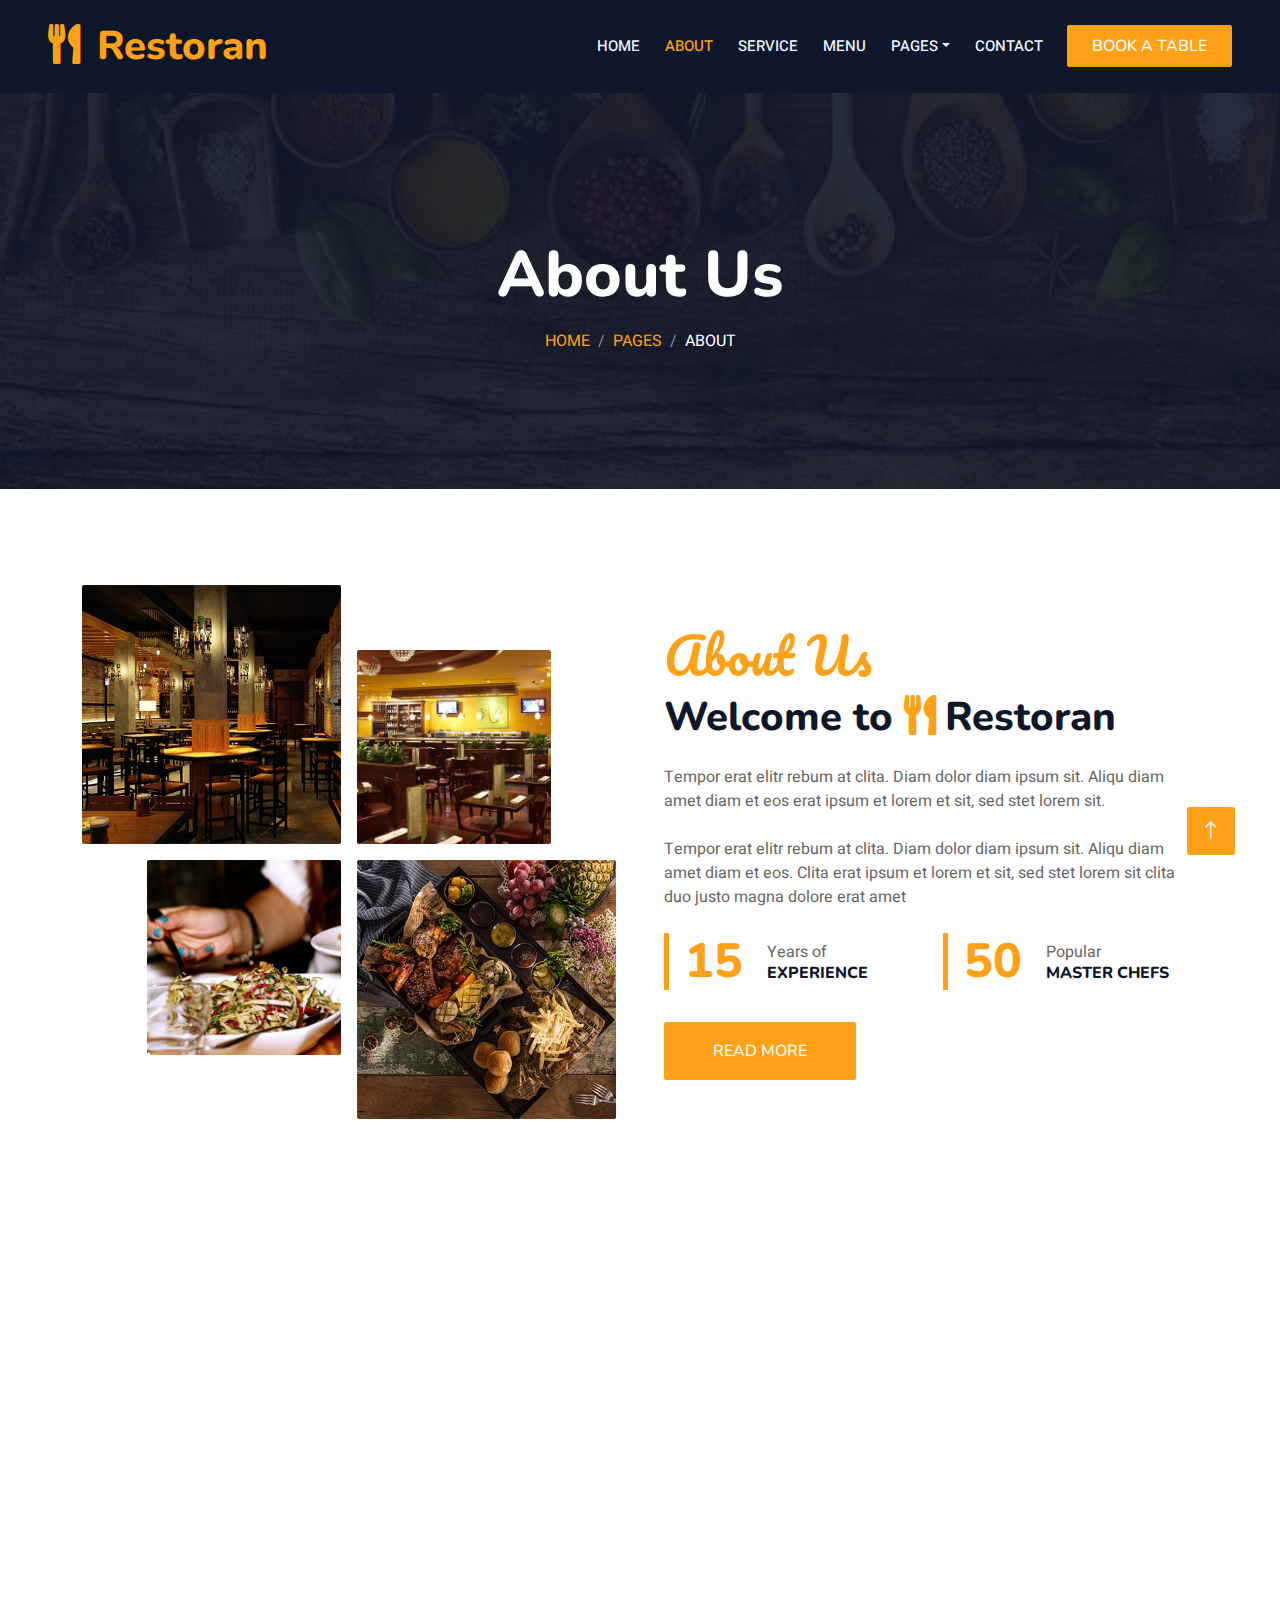
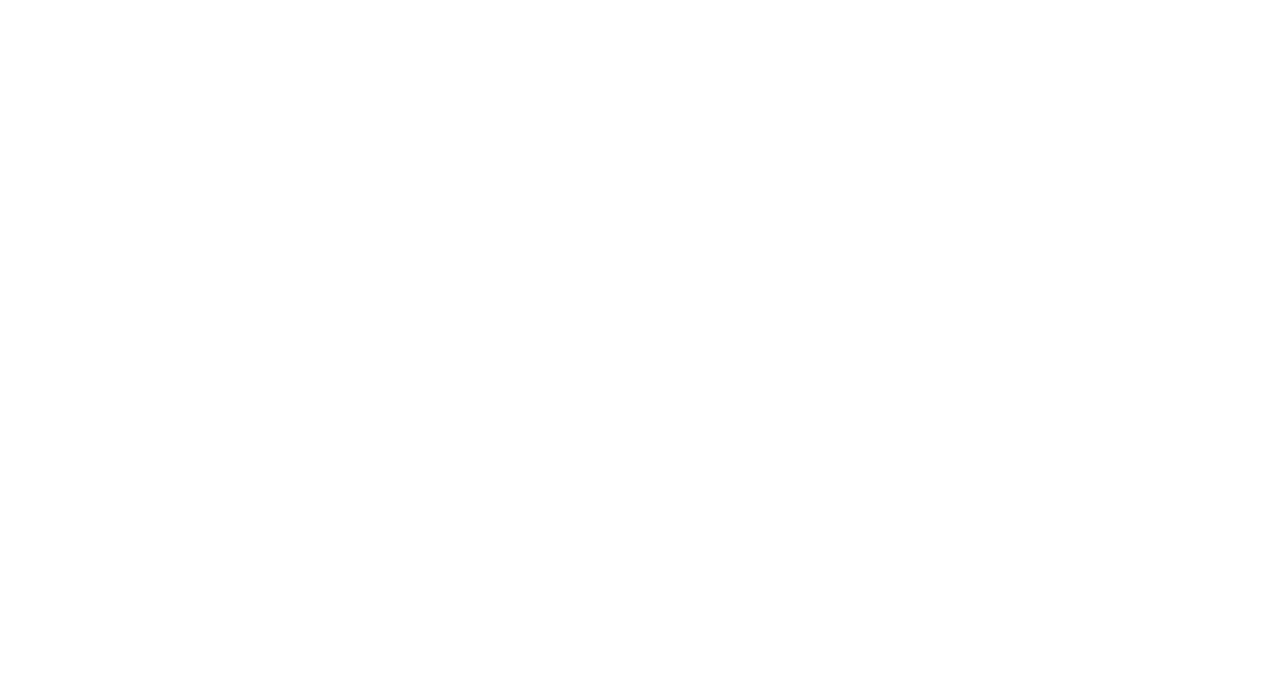
<file: about.html>
<!DOCTYPE html>
<html lang="en">

<head>
    <meta charset="utf-8">
    <title>Restoran - Bootstrap Restaurant Template</title>
    <meta content="width=device-width, initial-scale=1.0" name="viewport">
    <meta content="" name="keywords">
    <meta content="" name="description">

    <!-- Favicon -->
    <link href="img/favicon.ico" rel="icon">

    <!-- Google Web Fonts -->
    <link rel="preconnect" href="https://fonts.googleapis.com">
    <link rel="preconnect" href="https://fonts.gstatic.com" crossorigin>
    <link href="https://fonts.googleapis.com/css2?family=Heebo:wght@400;500;600&family=Nunito:wght@600;700;800&family=Pacifico&display=swap" rel="stylesheet">

    <!-- Icon Font Stylesheet -->
    <link href="https://cdnjs.cloudflare.com/ajax/libs/font-awesome/5.10.0/css/all.min.css" rel="stylesheet">
    <link href="https://cdn.jsdelivr.net/npm/bootstrap-icons@1.4.1/font/bootstrap-icons.css" rel="stylesheet">

    <!-- Libraries Stylesheet -->
    <link href="lib/animate/animate.min.css" rel="stylesheet">
    <link href="lib/owlcarousel/assets/owl.carousel.min.css" rel="stylesheet">
    <link href="lib/tempusdominus/css/tempusdominus-bootstrap-4.min.css" rel="stylesheet" />

    <!-- Customized Bootstrap Stylesheet -->
    <link href="css/bootstrap.min.css" rel="stylesheet">

    <!-- Template Stylesheet -->
    <link href="css/style.css" rel="stylesheet">
</head>

<body>
    <div class="container-xxl bg-white p-0">
        <!-- Spinner Start -->
        <div id="spinner" class="show bg-white position-fixed translate-middle w-100 vh-100 top-50 start-50 d-flex align-items-center justify-content-center">
            <div class="spinner-border text-primary" style="width: 3rem; height: 3rem;" role="status">
                <span class="sr-only">Loading...</span>
            </div>
        </div>
        <!-- Spinner End -->


        <!-- Navbar & Hero Start -->
        <div class="container-xxl position-relative p-0">
            <nav class="navbar navbar-expand-lg navbar-dark bg-dark px-4 px-lg-5 py-3 py-lg-0">
                <a href="" class="navbar-brand p-0">
                    <h1 class="text-primary m-0"><i class="fa fa-utensils me-3"></i>Restoran</h1>
                    <!-- <img src="img/logo.png" alt="Logo"> -->
                </a>
                <button class="navbar-toggler" type="button" data-bs-toggle="collapse" data-bs-target="#navbarCollapse">
                    <span class="fa fa-bars"></span>
                </button>
                <div class="collapse navbar-collapse" id="navbarCollapse">
                    <div class="navbar-nav ms-auto py-0 pe-4">
                        <a href="index.html" class="nav-item nav-link">Home</a>
                        <a href="about.html" class="nav-item nav-link active">About</a>
                        <a href="service.html" class="nav-item nav-link">Service</a>
                        <a href="menu.html" class="nav-item nav-link">Menu</a>
                        <div class="nav-item dropdown">
                            <a href="#" class="nav-link dropdown-toggle" data-bs-toggle="dropdown">Pages</a>
                            <div class="dropdown-menu m-0">
                                <a href="booking.html" class="dropdown-item">Booking</a>
                                <a href="team.html" class="dropdown-item">Our Team</a>
                                <a href="testimonial.html" class="dropdown-item">Testimonial</a>
                            </div>
                        </div>
                        <a href="contact.html" class="nav-item nav-link">Contact</a>
                    </div>
                    <a href="" class="btn btn-primary py-2 px-4">Book A Table</a>
                </div>
            </nav>

            <div class="container-xxl py-5 bg-dark hero-header mb-5">
                <div class="container text-center my-5 pt-5 pb-4">
                    <h1 class="display-3 text-white mb-3 animated slideInDown">About Us</h1>
                    <nav aria-label="breadcrumb">
                        <ol class="breadcrumb justify-content-center text-uppercase">
                            <li class="breadcrumb-item"><a href="#">Home</a></li>
                            <li class="breadcrumb-item"><a href="#">Pages</a></li>
                            <li class="breadcrumb-item text-white active" aria-current="page">About</li>
                        </ol>
                    </nav>
                </div>
            </div>
        </div>
        <!-- Navbar & Hero End -->


        <!-- About Start -->
        <div class="container-xxl py-5">
            <div class="container">
                <div class="row g-5 align-items-center">
                    <div class="col-lg-6">
                        <div class="row g-3">
                            <div class="col-6 text-start">
                                <img class="img-fluid rounded w-100 wow zoomIn" data-wow-delay="0.1s" src="img/about-1.jpg">
                            </div>
                            <div class="col-6 text-start">
                                <img class="img-fluid rounded w-75 wow zoomIn" data-wow-delay="0.3s" src="img/about-2.jpg" style="margin-top: 25%;">
                            </div>
                            <div class="col-6 text-end">
                                <img class="img-fluid rounded w-75 wow zoomIn" data-wow-delay="0.5s" src="img/about-3.jpg">
                            </div>
                            <div class="col-6 text-end">
                                <img class="img-fluid rounded w-100 wow zoomIn" data-wow-delay="0.7s" src="img/about-4.jpg">
                            </div>
                        </div>
                    </div>
                    <div class="col-lg-6">
                        <h5 class="section-title ff-secondary text-start text-primary fw-normal">About Us</h5>
                        <h1 class="mb-4">Welcome to <i class="fa fa-utensils text-primary me-2"></i>Restoran</h1>
                        <p class="mb-4">Tempor erat elitr rebum at clita. Diam dolor diam ipsum sit. Aliqu diam amet diam et eos erat ipsum et lorem et sit, sed stet lorem sit.</p>
                        <p class="mb-4">Tempor erat elitr rebum at clita. Diam dolor diam ipsum sit. Aliqu diam amet diam et eos. Clita erat ipsum et lorem et sit, sed stet lorem sit clita duo justo magna dolore erat amet</p>
                        <div class="row g-4 mb-4">
                            <div class="col-sm-6">
                                <div class="d-flex align-items-center border-start border-5 border-primary px-3">
                                    <h1 class="flex-shrink-0 display-5 text-primary mb-0" data-toggle="counter-up">15</h1>
                                    <div class="ps-4">
                                        <p class="mb-0">Years of</p>
                                        <h6 class="text-uppercase mb-0">Experience</h6>
                                    </div>
                                </div>
                            </div>
                            <div class="col-sm-6">
                                <div class="d-flex align-items-center border-start border-5 border-primary px-3">
                                    <h1 class="flex-shrink-0 display-5 text-primary mb-0" data-toggle="counter-up">50</h1>
                                    <div class="ps-4">
                                        <p class="mb-0">Popular</p>
                                        <h6 class="text-uppercase mb-0">Master Chefs</h6>
                                    </div>
                                </div>
                            </div>
                        </div>
                        <a class="btn btn-primary py-3 px-5 mt-2" href="">Read More</a>
                    </div>
                </div>
            </div>
        </div>
        <!-- About End -->


        <!-- Team Start -->
        <div class="container-xxl pt-5 pb-3">
            <div class="container">
                <div class="text-center wow fadeInUp" data-wow-delay="0.1s">
                    <h5 class="section-title ff-secondary text-center text-primary fw-normal">Team Members</h5>
                    <h1 class="mb-5">Our Master Chefs</h1>
                </div>
                <div class="row g-4">
                    <div class="col-lg-3 col-md-6 wow fadeInUp" data-wow-delay="0.1s">
                        <div class="team-item text-center rounded overflow-hidden">
                            <div class="rounded-circle overflow-hidden m-4">
                                <img class="img-fluid" src="img/team-1.jpg" alt="">
                            </div>
                            <h5 class="mb-0">Full Name</h5>
                            <small>Designation</small>
                            <div class="d-flex justify-content-center mt-3">
                                <a class="btn btn-square btn-primary mx-1" href=""><i class="fab fa-facebook-f"></i></a>
                                <a class="btn btn-square btn-primary mx-1" href=""><i class="fab fa-twitter"></i></a>
                                <a class="btn btn-square btn-primary mx-1" href=""><i class="fab fa-instagram"></i></a>
                            </div>
                        </div>
                    </div>
                    <div class="col-lg-3 col-md-6 wow fadeInUp" data-wow-delay="0.3s">
                        <div class="team-item text-center rounded overflow-hidden">
                            <div class="rounded-circle overflow-hidden m-4">
                                <img class="img-fluid" src="img/team-2.jpg" alt="">
                            </div>
                            <h5 class="mb-0">Full Name</h5>
                            <small>Designation</small>
                            <div class="d-flex justify-content-center mt-3">
                                <a class="btn btn-square btn-primary mx-1" href=""><i class="fab fa-facebook-f"></i></a>
                                <a class="btn btn-square btn-primary mx-1" href=""><i class="fab fa-twitter"></i></a>
                                <a class="btn btn-square btn-primary mx-1" href=""><i class="fab fa-instagram"></i></a>
                            </div>
                        </div>
                    </div>
                    <div class="col-lg-3 col-md-6 wow fadeInUp" data-wow-delay="0.5s">
                        <div class="team-item text-center rounded overflow-hidden">
                            <div class="rounded-circle overflow-hidden m-4">
                                <img class="img-fluid" src="img/team-3.jpg" alt="">
                            </div>
                            <h5 class="mb-0">Full Name</h5>
                            <small>Designation</small>
                            <div class="d-flex justify-content-center mt-3">
                                <a class="btn btn-square btn-primary mx-1" href=""><i class="fab fa-facebook-f"></i></a>
                                <a class="btn btn-square btn-primary mx-1" href=""><i class="fab fa-twitter"></i></a>
                                <a class="btn btn-square btn-primary mx-1" href=""><i class="fab fa-instagram"></i></a>
                            </div>
                        </div>
                    </div>
                    <div class="col-lg-3 col-md-6 wow fadeInUp" data-wow-delay="0.7s">
                        <div class="team-item text-center rounded overflow-hidden">
                            <div class="rounded-circle overflow-hidden m-4">
                                <img class="img-fluid" src="img/team-4.jpg" alt="">
                            </div>
                            <h5 class="mb-0">Full Name</h5>
                            <small>Designation</small>
                            <div class="d-flex justify-content-center mt-3">
                                <a class="btn btn-square btn-primary mx-1" href=""><i class="fab fa-facebook-f"></i></a>
                                <a class="btn btn-square btn-primary mx-1" href=""><i class="fab fa-twitter"></i></a>
                                <a class="btn btn-square btn-primary mx-1" href=""><i class="fab fa-instagram"></i></a>
                            </div>
                        </div>
                    </div>
                </div>
            </div>
        </div>
        <!-- Team End -->
        

        <!-- Footer Start -->
        <div class="container-fluid bg-dark text-light footer pt-5 mt-5 wow fadeIn" data-wow-delay="0.1s">
            <div class="container py-5">
                <div class="row g-5">
                    <div class="col-lg-3 col-md-6">
                        <h4 class="section-title ff-secondary text-start text-primary fw-normal mb-4">Company</h4>
                        <a class="btn btn-link" href="">About Us</a>
                        <a class="btn btn-link" href="">Contact Us</a>
                        <a class="btn btn-link" href="">Reservation</a>
                        <a class="btn btn-link" href="">Privacy Policy</a>
                        <a class="btn btn-link" href="">Terms & Condition</a>
                    </div>
                    <div class="col-lg-3 col-md-6">
                        <h4 class="section-title ff-secondary text-start text-primary fw-normal mb-4">Contact</h4>
                        <p class="mb-2"><i class="fa fa-map-marker-alt me-3"></i>123 Street, New York, USA</p>
                        <p class="mb-2"><i class="fa fa-phone-alt me-3"></i>+012 345 67890</p>
                        <p class="mb-2"><i class="fa fa-envelope me-3"></i>info@example.com</p>
                        <div class="d-flex pt-2">
                            <a class="btn btn-outline-light btn-social" href=""><i class="fab fa-twitter"></i></a>
                            <a class="btn btn-outline-light btn-social" href=""><i class="fab fa-facebook-f"></i></a>
                            <a class="btn btn-outline-light btn-social" href=""><i class="fab fa-youtube"></i></a>
                            <a class="btn btn-outline-light btn-social" href=""><i class="fab fa-linkedin-in"></i></a>
                        </div>
                    </div>
                    <div class="col-lg-3 col-md-6">
                        <h4 class="section-title ff-secondary text-start text-primary fw-normal mb-4">Opening</h4>
                        <h5 class="text-light fw-normal">Monday - Saturday</h5>
                        <p>09AM - 09PM</p>
                        <h5 class="text-light fw-normal">Sunday</h5>
                        <p>10AM - 08PM</p>
                    </div>
                    <div class="col-lg-3 col-md-6">
                        <h4 class="section-title ff-secondary text-start text-primary fw-normal mb-4">Newsletter</h4>
                        <p>Dolor amet sit justo amet elitr clita ipsum elitr est.</p>
                        <div class="position-relative mx-auto" style="max-width: 400px;">
                            <input class="form-control border-primary w-100 py-3 ps-4 pe-5" type="text" placeholder="Your email">
                            <button type="button" class="btn btn-primary py-2 position-absolute top-0 end-0 mt-2 me-2">SignUp</button>
                        </div>
                    </div>
                </div>
            </div>
            <div class="container">
                <div class="copyright">
                    <div class="row">
                        <div class="col-md-6 text-center text-md-start mb-3 mb-md-0">
                            &copy; <a class="border-bottom" href="#">Your Site Name</a>, All Right Reserved. 
							
							<!--/*** This template is free as long as you keep the footer author’s credit link/attribution link/backlink. If you'd like to use the template without the footer author’s credit link/attribution link/backlink, you can purchase the Credit Removal License from "https://htmlcodex.com/credit-removal". Thank you for your support. ***/-->
							Designed By <a class="border-bottom" href="https://htmlcodex.com">HTML Codex</a><br><br>
                            Distributed By <a class="border-bottom" href="https://themewagon.com" target="_blank">ThemeWagon</a>
                        </div>
                        <div class="col-md-6 text-center text-md-end">
                            <div class="footer-menu">
                                <a href="">Home</a>
                                <a href="">Cookies</a>
                                <a href="">Help</a>
                                <a href="">FQAs</a>
                            </div>
                        </div>
                    </div>
                </div>
            </div>
        </div>
        <!-- Footer End -->


        <!-- Back to Top -->
        <a href="#" class="btn btn-lg btn-primary btn-lg-square back-to-top"><i class="bi bi-arrow-up"></i></a>
    </div>

    <!-- JavaScript Libraries -->
    <script src="https://code.jquery.com/jquery-3.4.1.min.js"></script>
    <script src="https://cdn.jsdelivr.net/npm/bootstrap@5.0.0/dist/js/bootstrap.bundle.min.js"></script>
    <script src="lib/wow/wow.min.js"></script>
    <script src="lib/easing/easing.min.js"></script>
    <script src="lib/waypoints/waypoints.min.js"></script>
    <script src="lib/counterup/counterup.min.js"></script>
    <script src="lib/owlcarousel/owl.carousel.min.js"></script>
    <script src="lib/tempusdominus/js/moment.min.js"></script>
    <script src="lib/tempusdominus/js/moment-timezone.min.js"></script>
    <script src="lib/tempusdominus/js/tempusdominus-bootstrap-4.min.js"></script>

    <!-- Template Javascript -->
    <script src="js/main.js"></script>
</body>

</html>
</file>
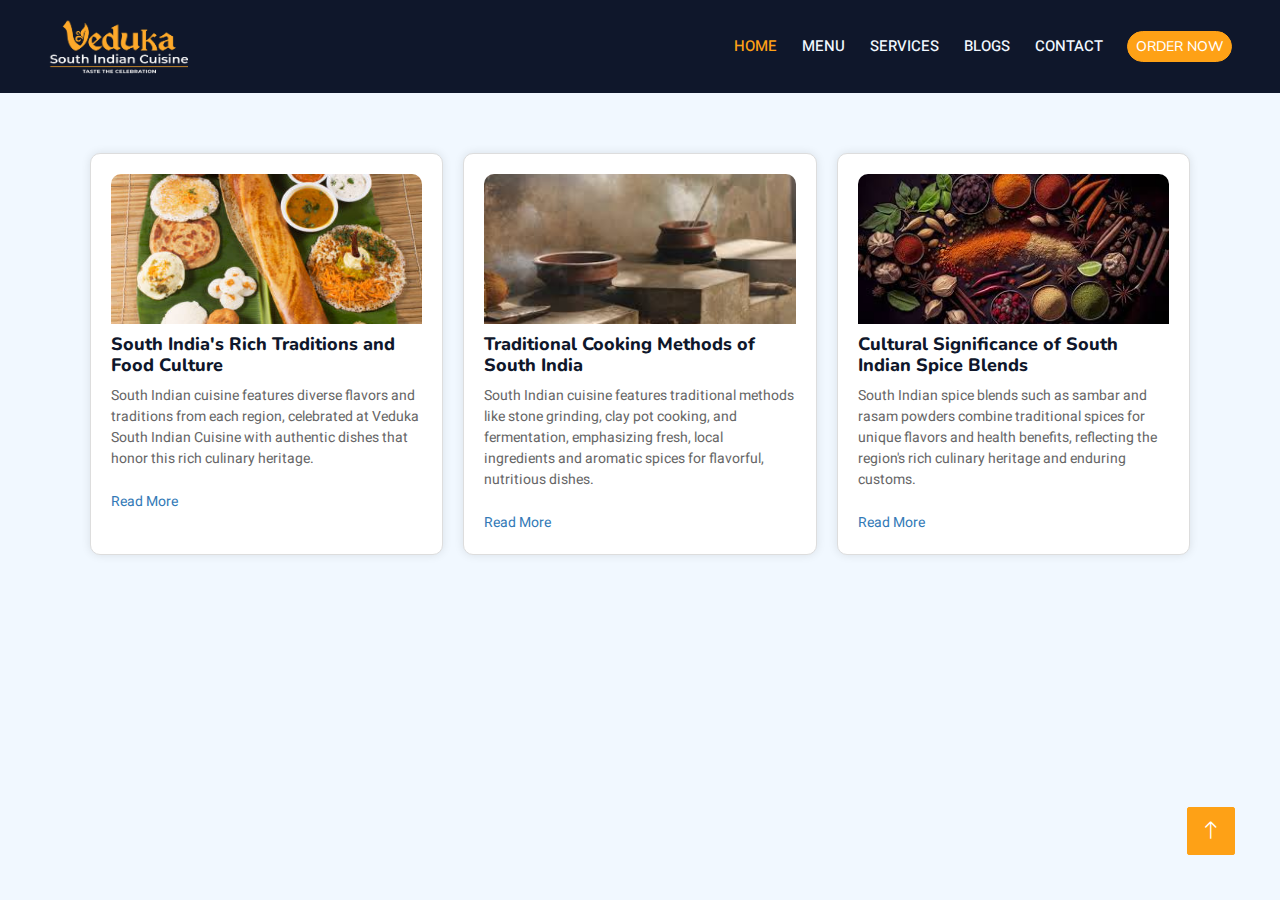
<file: blogs.html>
<!DOCTYPE html>
<html lang="en">
  <head>
    <meta charset="utf-8" />
    <title>Veduka Restaurant</title>
    <meta content="width=device-width, initial-scale=1.0" name="viewport" />
    <meta content="" name="keywords" />
    <meta content="" name="description" />

    <!-- Favicon -->
    <link href="veduka_logo2.png" rel="icon" />

    <!-- Google Web Fonts -->
    <link rel="preconnect" href="https://fonts.googleapis.com" />
    <link rel="preconnect" href="https://fonts.gstatic.com" crossorigin />
    <link
      href="https://fonts.googleapis.com/css2?family=Heebo:wght@400;500;600&family=Nunito:wght@600;700;800&family=Pacifico&display=swap"
      rel="stylesheet"
    />

    <!-- Icon Font Stylesheet -->
    <link
      href="https://cdnjs.cloudflare.com/ajax/libs/font-awesome/5.10.0/css/all.min.css"
      rel="stylesheet"
    />
    <link
      href="https://cdn.jsdelivr.net/npm/bootstrap-icons@1.4.1/font/bootstrap-icons.css"
      rel="stylesheet"
    />

    <!-- Libraries Stylesheet -->
    <link href="lib/animate/animate.min.css" rel="stylesheet" />
    <link href="lib/owlcarousel/assets/owl.carousel.min.css" rel="stylesheet" />
    <link
      href="lib/tempusdominus/css/tempusdominus-bootstrap-4.min.css"
      rel="stylesheet"
    />

    <!-- Customized Bootstrap Stylesheet -->
    <link href="../css/bootstrap.min.css" rel="stylesheet" />

    <!-- Template Stylesheet -->
    <link href="css/blogstyle.css" rel="stylesheet" />
  </head>

  <body>
      <!-- Navbar & Hero Start -->
      <div class="container-fluid position-relative p-0">
        <nav
          class="navbar navbar-expand-lg navbar-dark bg-dark px-4 px-lg-5 py-3 py-lg-0"
        >
          <img src="./img/vedukalogo.png" alt="Logo" class="Logo" />
          <button
            class="navbar-toggler"
            type="button"
            data-bs-toggle="collapse"
            data-bs-target="#navbarCollapse"
          >
            <span class="fa fa-bars"></span>
          </button>
          <div class="collapse navbar-collapse" id="navbarCollapse">
            <div class="navbar-nav ms-auto py-0 pe-4">
              <a href="index.html" class="nav-item nav-link active">Home</a>
              <a href="index.html" class="nav-item nav-link">Menu</a>
              <a href="index.html" class="nav-item nav-link">Services</a>
              <a href="blogs.html" class="nav-item nav-link">Blogs</a>
              <a href="index.html" class="nav-item nav-link">Contact</a>
            </div>
            <a
              href="https://order.spoton.com/so-mayuri-indian-grill-10820/alpharetta-ga/6320fd6548a225004048977a"
              class="btn btn-primary py-1 px-2 orderbutton"
              >Order Now</a
            >
          </div>
        </nav>
      </div>
      <!-- Navbar & Hero End -->
      <div class="container">
        <div class="blog-grid">
          <div class="blog-post">
            <img src="blog1_image.jpg" alt="Blog Post 1">
            <h2>South India's Rich Traditions and Food Culture
            </h2>
            <p>South Indian cuisine features diverse flavors and traditions from each region, celebrated at Veduka South Indian Cuisine with authentic dishes that honor this rich culinary heritage.</p>
            <a href="#" class="read-more">Read More</a>
          </div>
          <div class="blog-post">
            <img src="blog2_image.jpg" alt="Blog Post 2">
            <h2>Traditional Cooking Methods of South India
            </h2>
            <p>South Indian cuisine features traditional methods like stone grinding, clay pot cooking, and fermentation, emphasizing fresh, local ingredients and aromatic spices for flavorful, nutritious dishes.</p>
            <a href="#" class="read-more">Read More</a>
          </div>
          <div class="blog-post">
            <img src="blog3_image.jpg" alt="Blog Post 3">
            <h2>Cultural Significance of South Indian Spice Blends
            </h2>
            <p>South Indian spice blends such as sambar and rasam powders combine traditional spices for unique flavors and health benefits, reflecting the region's rich culinary heritage and enduring customs.</p>
            <a href="#" class="read-more">Read More</a>
          </div>
          <!-- Add more blog posts here -->
        </div>
      </div>
      <!-- Back to Top -->
      <a href="#" class="btn btn-lg btn-primary btn-lg-square back-to-top"
        ><i class="bi bi-arrow-up"></i
      ></a>
    </div>

    <!-- JavaScript Libraries -->
    <script src="https://code.jquery.com/jquery-3.4.1.min.js"></script>
    <script src="https://cdn.jsdelivr.net/npm/bootstrap@5.0.0/dist/js/bootstrap.bundle.min.js"></script>
    <script src="lib/wow/wow.min.js"></script>
    <script src="lib/easing/easing.min.js"></script>
    <script src="lib/waypoints/waypoints.min.js"></script>
    <script src="lib/counterup/counterup.min.js"></script>
    <script src="lib/owlcarousel/owl.carousel.min.js"></script>
    <script src="lib/tempusdominus/js/moment.min.js"></script>
    <script src="lib/tempusdominus/js/moment-timezone.min.js"></script>
    <script src="lib/tempusdominus/js/tempusdominus-bootstrap-4.min.js"></script>

    <!-- Template Javascript -->
    <script src="js/main.js"></script>
  </body>
</html>
</file>
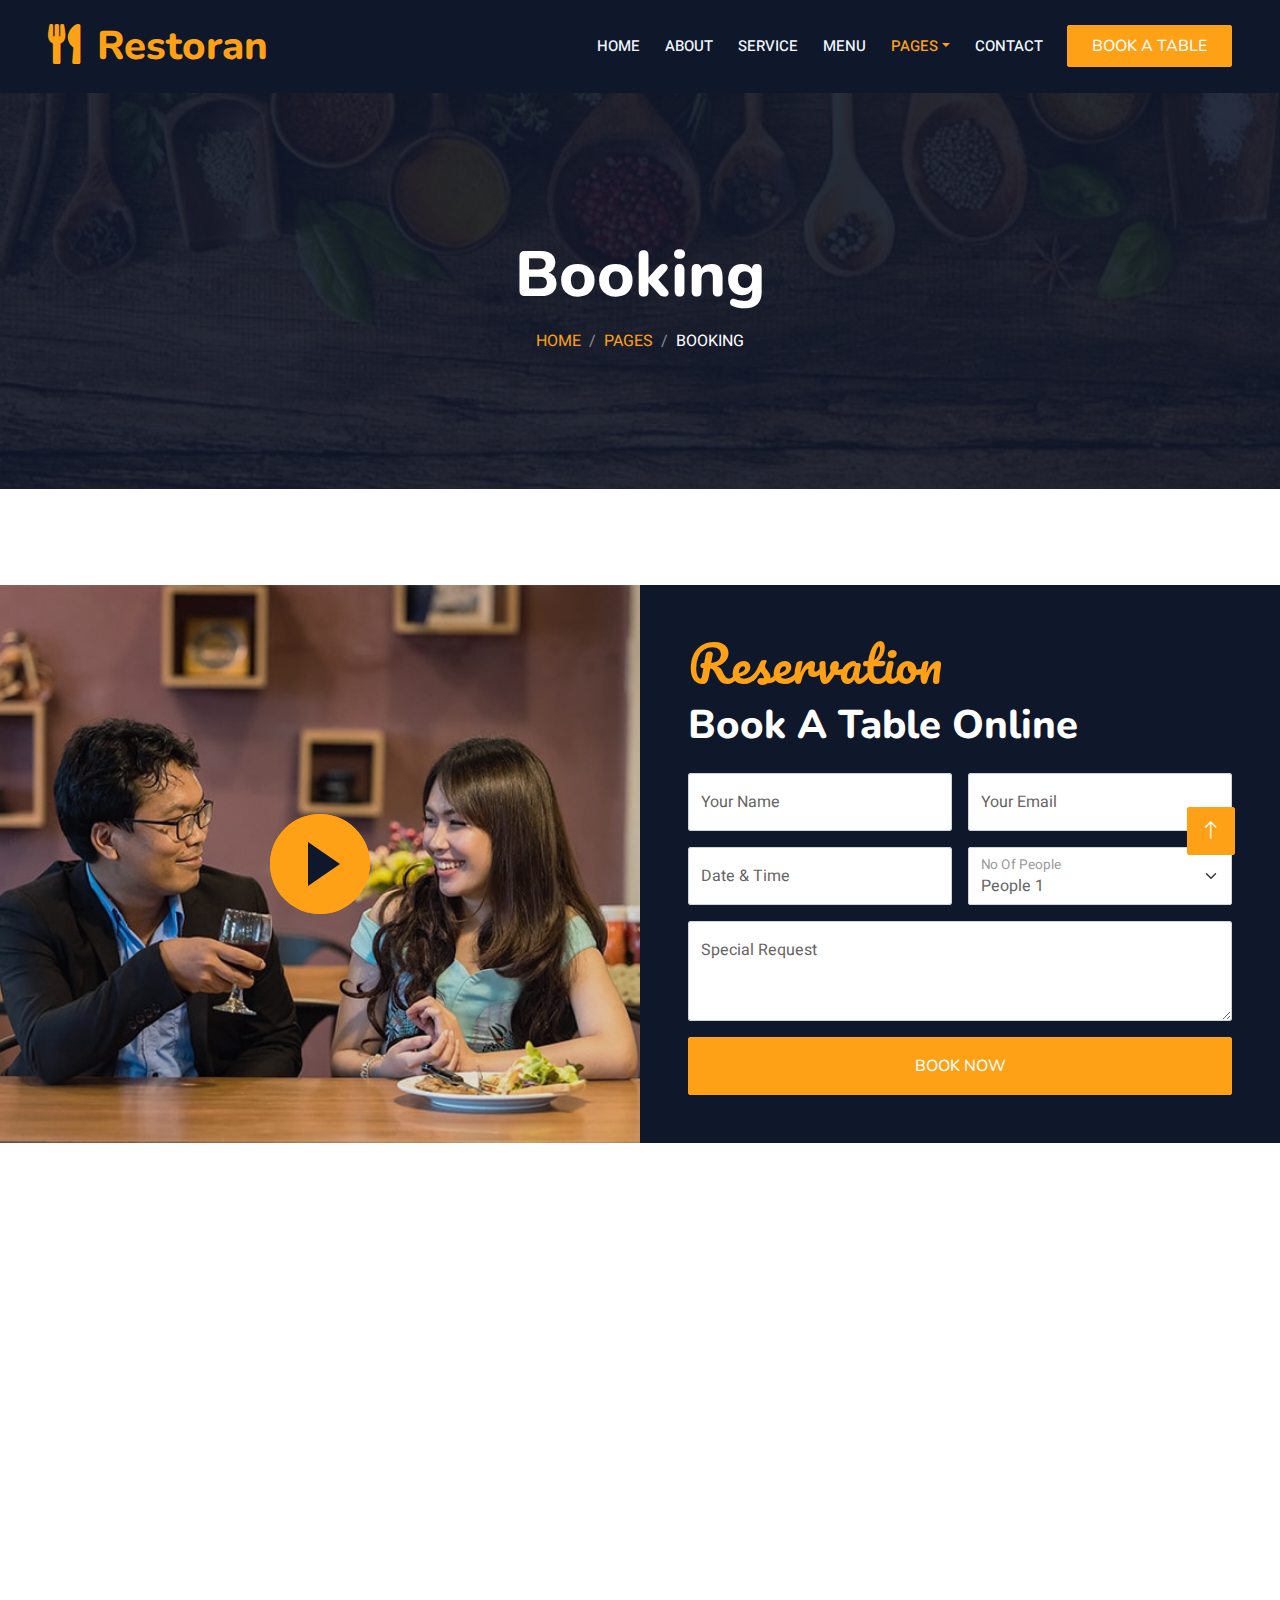
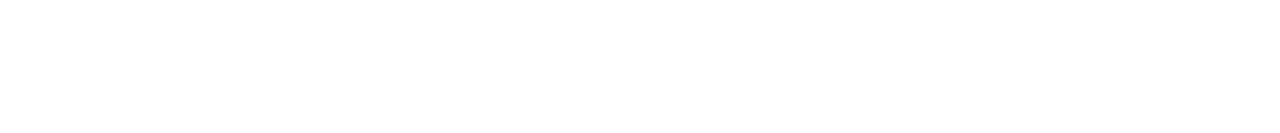
<file: booking.html>
<!DOCTYPE html>
<html lang="en">

<head>
    <meta charset="utf-8">
    <title>Restoran - Bootstrap Restaurant Template</title>
    <meta content="width=device-width, initial-scale=1.0" name="viewport">
    <meta content="" name="keywords">
    <meta content="" name="description">

    <!-- Favicon -->
    <link href="img/favicon.ico" rel="icon">

    <!-- Google Web Fonts -->
    <link rel="preconnect" href="https://fonts.googleapis.com">
    <link rel="preconnect" href="https://fonts.gstatic.com" crossorigin>
    <link href="https://fonts.googleapis.com/css2?family=Heebo:wght@400;500;600&family=Nunito:wght@600;700;800&family=Pacifico&display=swap" rel="stylesheet">

    <!-- Icon Font Stylesheet -->
    <link href="https://cdnjs.cloudflare.com/ajax/libs/font-awesome/5.10.0/css/all.min.css" rel="stylesheet">
    <link href="https://cdn.jsdelivr.net/npm/bootstrap-icons@1.4.1/font/bootstrap-icons.css" rel="stylesheet">

    <!-- Libraries Stylesheet -->
    <link href="lib/animate/animate.min.css" rel="stylesheet">
    <link href="lib/owlcarousel/assets/owl.carousel.min.css" rel="stylesheet">
    <link href="lib/tempusdominus/css/tempusdominus-bootstrap-4.min.css" rel="stylesheet" />

    <!-- Customized Bootstrap Stylesheet -->
    <link href="css/bootstrap.min.css" rel="stylesheet">

    <!-- Template Stylesheet -->
    <link href="css/style.css" rel="stylesheet">
</head>

<body>
    <div class="container-xxl bg-white p-0">
        <!-- Spinner Start -->
        <div id="spinner" class="show bg-white position-fixed translate-middle w-100 vh-100 top-50 start-50 d-flex align-items-center justify-content-center">
            <div class="spinner-border text-primary" style="width: 3rem; height: 3rem;" role="status">
                <span class="sr-only">Loading...</span>
            </div>
        </div>
        <!-- Spinner End -->


        <!-- Navbar & Hero Start -->
        <div class="container-xxl position-relative p-0">
            <nav class="navbar navbar-expand-lg navbar-dark bg-dark px-4 px-lg-5 py-3 py-lg-0">
                <a href="" class="navbar-brand p-0">
                    <h1 class="text-primary m-0"><i class="fa fa-utensils me-3"></i>Restoran</h1>
                    <!-- <img src="img/logo.png" alt="Logo"> -->
                </a>
                <button class="navbar-toggler" type="button" data-bs-toggle="collapse" data-bs-target="#navbarCollapse">
                    <span class="fa fa-bars"></span>
                </button>
                <div class="collapse navbar-collapse" id="navbarCollapse">
                    <div class="navbar-nav ms-auto py-0 pe-4">
                        <a href="index.html" class="nav-item nav-link">Home</a>
                        <a href="about.html" class="nav-item nav-link">About</a>
                        <a href="service.html" class="nav-item nav-link">Service</a>
                        <a href="menu.html" class="nav-item nav-link">Menu</a>
                        <div class="nav-item dropdown">
                            <a href="#" class="nav-link dropdown-toggle active" data-bs-toggle="dropdown">Pages</a>
                            <div class="dropdown-menu m-0">
                                <a href="booking.html" class="dropdown-item active">Booking</a>
                                <a href="team.html" class="dropdown-item">Our Team</a>
                                <a href="testimonial.html" class="dropdown-item">Testimonial</a>
                            </div>
                        </div>
                        <a href="contact.html" class="nav-item nav-link">Contact</a>
                    </div>
                    <a href="" class="btn btn-primary py-2 px-4">Book A Table</a>
                </div>
            </nav>

            <div class="container-xxl py-5 bg-dark hero-header mb-5">
                <div class="container text-center my-5 pt-5 pb-4">
                    <h1 class="display-3 text-white mb-3 animated slideInDown">Booking</h1>
                    <nav aria-label="breadcrumb">
                        <ol class="breadcrumb justify-content-center text-uppercase">
                            <li class="breadcrumb-item"><a href="#">Home</a></li>
                            <li class="breadcrumb-item"><a href="#">Pages</a></li>
                            <li class="breadcrumb-item text-white active" aria-current="page">Booking</li>
                        </ol>
                    </nav>
                </div>
            </div>
        </div>
        <!-- Navbar & Hero End -->


        <!-- Reservation Start -->
        <div class="container-xxl py-5 px-0 wow fadeInUp" data-wow-delay="0.1s">
            <div class="row g-0">
                <div class="col-md-6">
                    <div class="video">
                        <button type="button" class="btn-play" data-bs-toggle="modal" data-src="https://www.youtube.com/embed/DWRcNpR6Kdc" data-bs-target="#videoModal">
                            <span></span>
                        </button>
                    </div>
                </div>
                <div class="col-md-6 bg-dark d-flex align-items-center">
                    <div class="p-5 wow fadeInUp" data-wow-delay="0.2s">
                        <h5 class="section-title ff-secondary text-start text-primary fw-normal">Reservation</h5>
                        <h1 class="text-white mb-4">Book A Table Online</h1>
                        <form>
                            <div class="row g-3">
                                <div class="col-md-6">
                                    <div class="form-floating">
                                        <input type="text" class="form-control" id="name" placeholder="Your Name">
                                        <label for="name">Your Name</label>
                                    </div>
                                </div>
                                <div class="col-md-6">
                                    <div class="form-floating">
                                        <input type="email" class="form-control" id="email" placeholder="Your Email">
                                        <label for="email">Your Email</label>
                                    </div>
                                </div>
                                <div class="col-md-6">
                                    <div class="form-floating date" id="date3" data-target-input="nearest">
                                        <input type="text" class="form-control datetimepicker-input" id="datetime" placeholder="Date & Time" data-target="#date3" data-toggle="datetimepicker" />
                                        <label for="datetime">Date & Time</label>
                                    </div>
                                </div>
                                <div class="col-md-6">
                                    <div class="form-floating">
                                        <select class="form-select" id="select1">
                                          <option value="1">People 1</option>
                                          <option value="2">People 2</option>
                                          <option value="3">People 3</option>
                                        </select>
                                        <label for="select1">No Of People</label>
                                      </div>
                                </div>
                                <div class="col-12">
                                    <div class="form-floating">
                                        <textarea class="form-control" placeholder="Special Request" id="message" style="height: 100px"></textarea>
                                        <label for="message">Special Request</label>
                                    </div>
                                </div>
                                <div class="col-12">
                                    <button class="btn btn-primary w-100 py-3" type="submit">Book Now</button>
                                </div>
                            </div>
                        </form>
                    </div>
                </div>
            </div>
        </div>

        <div class="modal fade" id="videoModal" tabindex="-1" aria-labelledby="exampleModalLabel" aria-hidden="true">
            <div class="modal-dialog">
                <div class="modal-content rounded-0">
                    <div class="modal-header">
                        <h5 class="modal-title" id="exampleModalLabel">Youtube Video</h5>
                        <button type="button" class="btn-close" data-bs-dismiss="modal" aria-label="Close"></button>
                    </div>
                    <div class="modal-body">
                        <!-- 16:9 aspect ratio -->
                        <div class="ratio ratio-16x9">
                            <iframe class="embed-responsive-item" src="" id="video" allowfullscreen allowscriptaccess="always"
                                allow="autoplay"></iframe>
                        </div>
                    </div>
                </div>
            </div>
        </div>
        <!-- Reservation Start -->
        

        <!-- Footer Start -->
        <div class="container-fluid bg-dark text-light footer pt-5 mt-5 wow fadeIn" data-wow-delay="0.1s">
            <div class="container py-5">
                <div class="row g-5">
                    <div class="col-lg-3 col-md-6">
                        <h4 class="section-title ff-secondary text-start text-primary fw-normal mb-4">Company</h4>
                        <a class="btn btn-link" href="">About Us</a>
                        <a class="btn btn-link" href="">Contact Us</a>
                        <a class="btn btn-link" href="">Reservation</a>
                        <a class="btn btn-link" href="">Privacy Policy</a>
                        <a class="btn btn-link" href="">Terms & Condition</a>
                    </div>
                    <div class="col-lg-3 col-md-6">
                        <h4 class="section-title ff-secondary text-start text-primary fw-normal mb-4">Contact</h4>
                        <p class="mb-2"><i class="fa fa-map-marker-alt me-3"></i>123 Street, New York, USA</p>
                        <p class="mb-2"><i class="fa fa-phone-alt me-3"></i>+012 345 67890</p>
                        <p class="mb-2"><i class="fa fa-envelope me-3"></i>info@example.com</p>
                        <div class="d-flex pt-2">
                            <a class="btn btn-outline-light btn-social" href=""><i class="fab fa-twitter"></i></a>
                            <a class="btn btn-outline-light btn-social" href=""><i class="fab fa-facebook-f"></i></a>
                            <a class="btn btn-outline-light btn-social" href=""><i class="fab fa-youtube"></i></a>
                            <a class="btn btn-outline-light btn-social" href=""><i class="fab fa-linkedin-in"></i></a>
                        </div>
                    </div>
                    <div class="col-lg-3 col-md-6">
                        <h4 class="section-title ff-secondary text-start text-primary fw-normal mb-4">Opening</h4>
                        <h5 class="text-light fw-normal">Monday - Saturday</h5>
                        <p>09AM - 09PM</p>
                        <h5 class="text-light fw-normal">Sunday</h5>
                        <p>10AM - 08PM</p>
                    </div>
                    <div class="col-lg-3 col-md-6">
                        <h4 class="section-title ff-secondary text-start text-primary fw-normal mb-4">Newsletter</h4>
                        <p>Dolor amet sit justo amet elitr clita ipsum elitr est.</p>
                        <div class="position-relative mx-auto" style="max-width: 400px;">
                            <input class="form-control border-primary w-100 py-3 ps-4 pe-5" type="text" placeholder="Your email">
                            <button type="button" class="btn btn-primary py-2 position-absolute top-0 end-0 mt-2 me-2">SignUp</button>
                        </div>
                    </div>
                </div>
            </div>
            <div class="container">
                <div class="copyright">
                    <div class="row">
                        <div class="col-md-6 text-center text-md-start mb-3 mb-md-0">
                            &copy; <a class="border-bottom" href="#">Your Site Name</a>, All Right Reserved. 
							
							<!--/*** This template is free as long as you keep the footer author’s credit link/attribution link/backlink. If you'd like to use the template without the footer author’s credit link/attribution link/backlink, you can purchase the Credit Removal License from "https://htmlcodex.com/credit-removal". Thank you for your support. ***/-->
							Designed By <a class="border-bottom" href="https://htmlcodex.com">HTML Codex</a><br><br>
                            Distributed By <a class="border-bottom" href="https://themewagon.com" target="_blank">ThemeWagon</a>
                        </div>
                        <div class="col-md-6 text-center text-md-end">
                            <div class="footer-menu">
                                <a href="">Home</a>
                                <a href="">Cookies</a>
                                <a href="">Help</a>
                                <a href="">FQAs</a>
                            </div>
                        </div>
                    </div>
                </div>
            </div>
        </div>
        <!-- Footer End -->


        <!-- Back to Top -->
        <a href="#" class="btn btn-lg btn-primary btn-lg-square back-to-top"><i class="bi bi-arrow-up"></i></a>
    </div>

    <!-- JavaScript Libraries -->
    <script src="https://code.jquery.com/jquery-3.4.1.min.js"></script>
    <script src="https://cdn.jsdelivr.net/npm/bootstrap@5.0.0/dist/js/bootstrap.bundle.min.js"></script>
    <script src="lib/wow/wow.min.js"></script>
    <script src="lib/easing/easing.min.js"></script>
    <script src="lib/waypoints/waypoints.min.js"></script>
    <script src="lib/counterup/counterup.min.js"></script>
    <script src="lib/owlcarousel/owl.carousel.min.js"></script>
    <script src="lib/tempusdominus/js/moment.min.js"></script>
    <script src="lib/tempusdominus/js/moment-timezone.min.js"></script>
    <script src="lib/tempusdominus/js/tempusdominus-bootstrap-4.min.js"></script>

    <!-- Template Javascript -->
    <script src="js/main.js"></script>
</body>

</html>
</file>
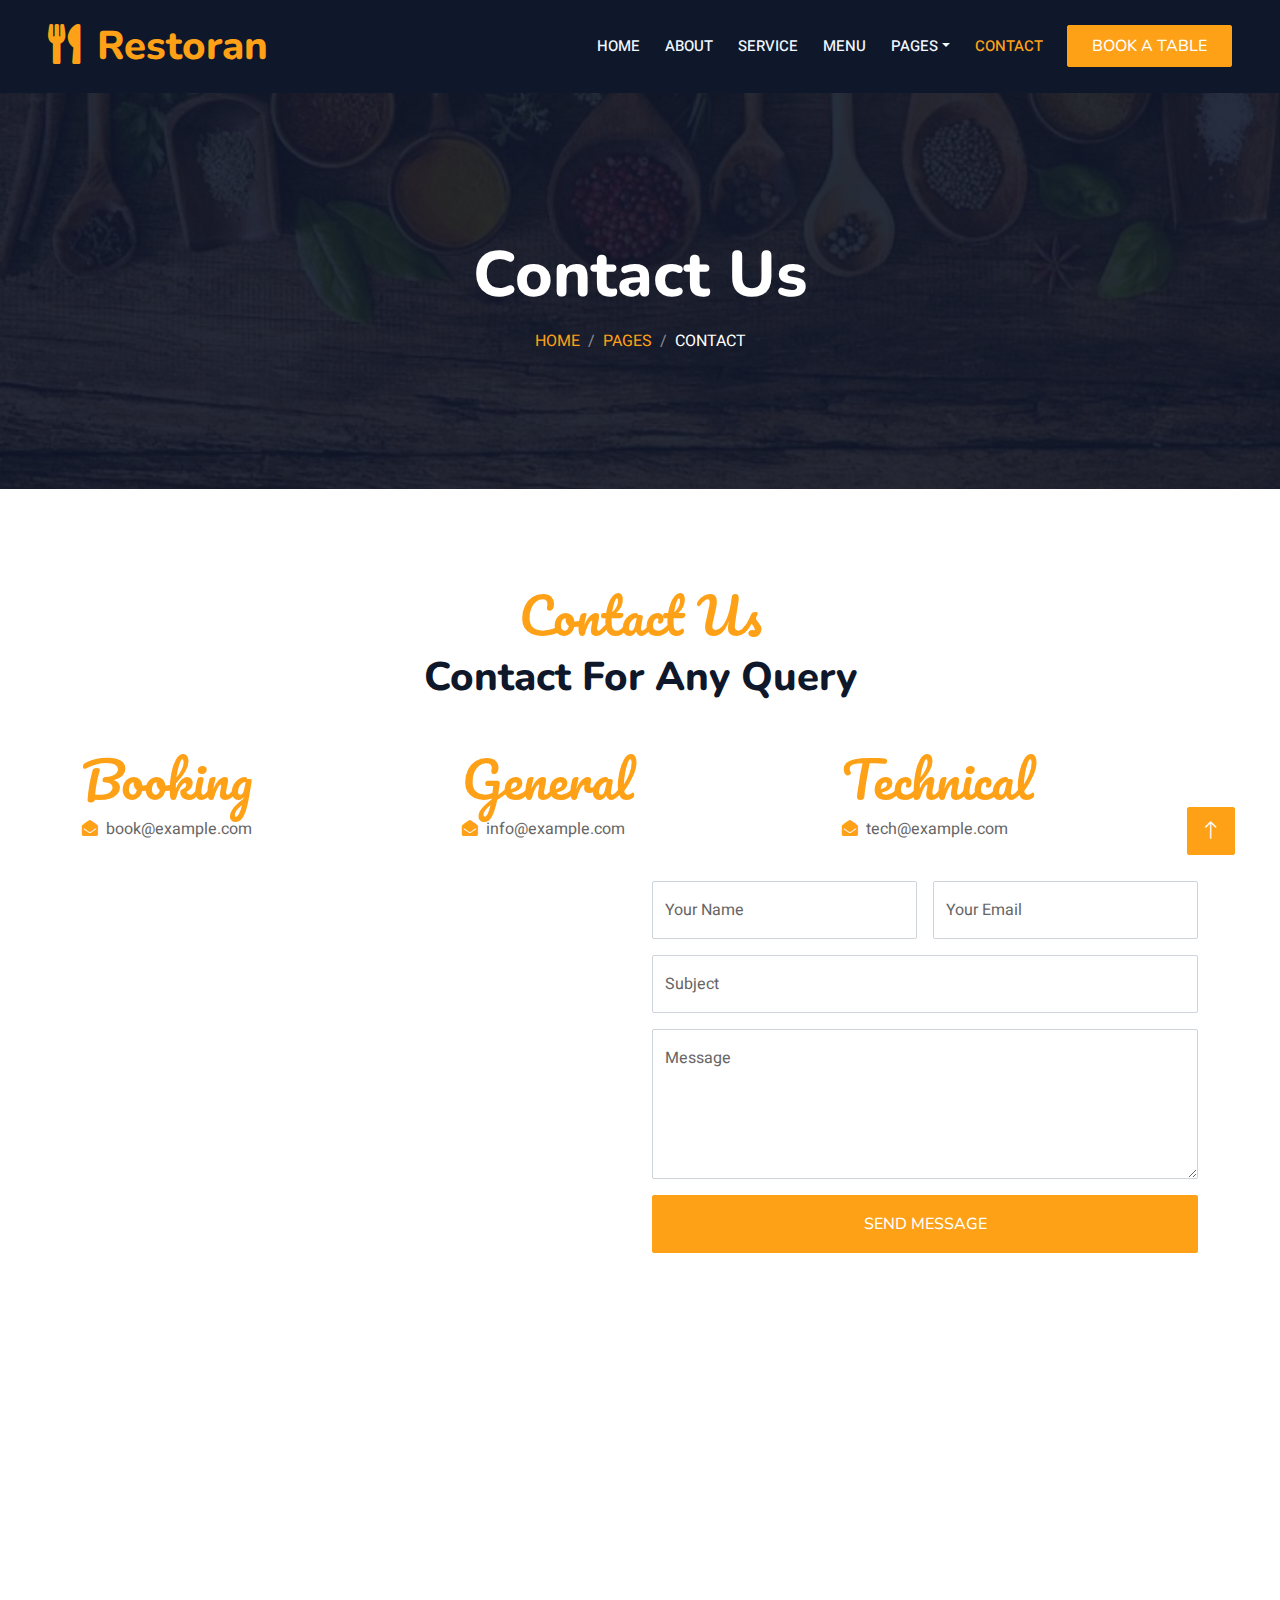
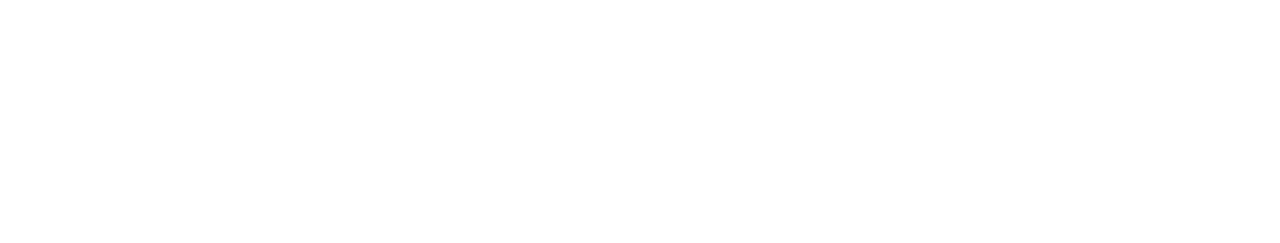
<file: contact.html>
<!DOCTYPE html>
<html lang="en">

<head>
    <meta charset="utf-8">
    <title>Restoran - Bootstrap Restaurant Template</title>
    <meta content="width=device-width, initial-scale=1.0" name="viewport">
    <meta content="" name="keywords">
    <meta content="" name="description">

    <!-- Favicon -->
    <link href="img/favicon.ico" rel="icon">

    <!-- Google Web Fonts -->
    <link rel="preconnect" href="https://fonts.googleapis.com">
    <link rel="preconnect" href="https://fonts.gstatic.com" crossorigin>
    <link href="https://fonts.googleapis.com/css2?family=Heebo:wght@400;500;600&family=Nunito:wght@600;700;800&family=Pacifico&display=swap" rel="stylesheet">

    <!-- Icon Font Stylesheet -->
    <link href="https://cdnjs.cloudflare.com/ajax/libs/font-awesome/5.10.0/css/all.min.css" rel="stylesheet">
    <link href="https://cdn.jsdelivr.net/npm/bootstrap-icons@1.4.1/font/bootstrap-icons.css" rel="stylesheet">

    <!-- Libraries Stylesheet -->
    <link href="lib/animate/animate.min.css" rel="stylesheet">
    <link href="lib/owlcarousel/assets/owl.carousel.min.css" rel="stylesheet">
    <link href="lib/tempusdominus/css/tempusdominus-bootstrap-4.min.css" rel="stylesheet" />

    <!-- Customized Bootstrap Stylesheet -->
    <link href="css/bootstrap.min.css" rel="stylesheet">

    <!-- Template Stylesheet -->
    <link href="css/style.css" rel="stylesheet">
</head>

<body>
    <div class="container-xxl bg-white p-0">
        <!-- Spinner Start -->
        <div id="spinner" class="show bg-white position-fixed translate-middle w-100 vh-100 top-50 start-50 d-flex align-items-center justify-content-center">
            <div class="spinner-border text-primary" style="width: 3rem; height: 3rem;" role="status">
                <span class="sr-only">Loading...</span>
            </div>
        </div>
        <!-- Spinner End -->


        <!-- Navbar & Hero Start -->
        <div class="container-xxl position-relative p-0">
            <nav class="navbar navbar-expand-lg navbar-dark bg-dark px-4 px-lg-5 py-3 py-lg-0">
                <a href="" class="navbar-brand p-0">
                    <h1 class="text-primary m-0"><i class="fa fa-utensils me-3"></i>Restoran</h1>
                    <!-- <img src="img/logo.png" alt="Logo"> -->
                </a>
                <button class="navbar-toggler" type="button" data-bs-toggle="collapse" data-bs-target="#navbarCollapse">
                    <span class="fa fa-bars"></span>
                </button>
                <div class="collapse navbar-collapse" id="navbarCollapse">
                    <div class="navbar-nav ms-auto py-0 pe-4">
                        <a href="index.html" class="nav-item nav-link">Home</a>
                        <a href="about.html" class="nav-item nav-link">About</a>
                        <a href="service.html" class="nav-item nav-link">Service</a>
                        <a href="menu.html" class="nav-item nav-link">Menu</a>
                        <div class="nav-item dropdown">
                            <a href="#" class="nav-link dropdown-toggle" data-bs-toggle="dropdown">Pages</a>
                            <div class="dropdown-menu m-0">
                                <a href="booking.html" class="dropdown-item">Booking</a>
                                <a href="team.html" class="dropdown-item">Our Team</a>
                                <a href="testimonial.html" class="dropdown-item">Testimonial</a>
                            </div>
                        </div>
                        <a href="contact.html" class="nav-item nav-link active">Contact</a>
                    </div>
                    <a href="" class="btn btn-primary py-2 px-4">Book A Table</a>
                </div>
            </nav>

            <div class="container-xxl py-5 bg-dark hero-header mb-5">
                <div class="container text-center my-5 pt-5 pb-4">
                    <h1 class="display-3 text-white mb-3 animated slideInDown">Contact Us</h1>
                    <nav aria-label="breadcrumb">
                        <ol class="breadcrumb justify-content-center text-uppercase">
                            <li class="breadcrumb-item"><a href="#">Home</a></li>
                            <li class="breadcrumb-item"><a href="#">Pages</a></li>
                            <li class="breadcrumb-item text-white active" aria-current="page">Contact</li>
                        </ol>
                    </nav>
                </div>
            </div>
        </div>
        <!-- Navbar & Hero End -->


        <!-- Contact Start -->
        <div class="container-xxl py-5">
            <div class="container">
                <div class="text-center wow fadeInUp" data-wow-delay="0.1s">
                    <h5 class="section-title ff-secondary text-center text-primary fw-normal">Contact Us</h5>
                    <h1 class="mb-5">Contact For Any Query</h1>
                </div>
                <div class="row g-4">
                    <div class="col-12">
                        <div class="row gy-4">
                            <div class="col-md-4">
                                <h5 class="section-title ff-secondary fw-normal text-start text-primary">Booking</h5>
                                <p><i class="fa fa-envelope-open text-primary me-2"></i>book@example.com</p>
                            </div>
                            <div class="col-md-4">
                                <h5 class="section-title ff-secondary fw-normal text-start text-primary">General</h5>
                                <p><i class="fa fa-envelope-open text-primary me-2"></i>info@example.com</p>
                            </div>
                            <div class="col-md-4">
                                <h5 class="section-title ff-secondary fw-normal text-start text-primary">Technical</h5>
                                <p><i class="fa fa-envelope-open text-primary me-2"></i>tech@example.com</p>
                            </div>
                        </div>
                    </div>
                    <div class="col-md-6 wow fadeIn" data-wow-delay="0.1s">
                        <iframe class="position-relative rounded w-100 h-100"
                            src="https://www.google.com/maps/embed?pb=!1m18!1m12!1m3!1d3001156.4288297426!2d-78.01371936852176!3d42.72876761954724!2m3!1f0!2f0!3f0!3m2!1i1024!2i768!4f13.1!3m3!1m2!1s0x4ccc4bf0f123a5a9%3A0xddcfc6c1de189567!2sNew%20York%2C%20USA!5e0!3m2!1sen!2sbd!4v1603794290143!5m2!1sen!2sbd"
                            frameborder="0" style="min-height: 350px; border:0;" allowfullscreen="" aria-hidden="false"
                            tabindex="0"></iframe>
                    </div>
                    <div class="col-md-6">
                        <div class="wow fadeInUp" data-wow-delay="0.2s">
                            <form>
                                <div class="row g-3">
                                    <div class="col-md-6">
                                        <div class="form-floating">
                                            <input type="text" class="form-control" id="name" placeholder="Your Name">
                                            <label for="name">Your Name</label>
                                        </div>
                                    </div>
                                    <div class="col-md-6">
                                        <div class="form-floating">
                                            <input type="email" class="form-control" id="email" placeholder="Your Email">
                                            <label for="email">Your Email</label>
                                        </div>
                                    </div>
                                    <div class="col-12">
                                        <div class="form-floating">
                                            <input type="text" class="form-control" id="subject" placeholder="Subject">
                                            <label for="subject">Subject</label>
                                        </div>
                                    </div>
                                    <div class="col-12">
                                        <div class="form-floating">
                                            <textarea class="form-control" placeholder="Leave a message here" id="message" style="height: 150px"></textarea>
                                            <label for="message">Message</label>
                                        </div>
                                    </div>
                                    <div class="col-12">
                                        <button class="btn btn-primary w-100 py-3" type="submit">Send Message</button>
                                    </div>
                                </div>
                            </form>
                        </div>
                    </div>
                </div>
            </div>
        </div>
        <!-- Contact End -->


        <!-- Footer Start -->
        <div class="container-fluid bg-dark text-light footer pt-5 mt-5 wow fadeIn" data-wow-delay="0.1s">
            <div class="container py-5">
                <div class="row g-5">
                    <div class="col-lg-3 col-md-6">
                        <h4 class="section-title ff-secondary text-start text-primary fw-normal mb-4">Company</h4>
                        <a class="btn btn-link" href="">About Us</a>
                        <a class="btn btn-link" href="">Contact Us</a>
                        <a class="btn btn-link" href="">Reservation</a>
                        <a class="btn btn-link" href="">Privacy Policy</a>
                        <a class="btn btn-link" href="">Terms & Condition</a>
                    </div>
                    <div class="col-lg-3 col-md-6">
                        <h4 class="section-title ff-secondary text-start text-primary fw-normal mb-4">Contact</h4>
                        <p class="mb-2"><i class="fa fa-map-marker-alt me-3"></i>123 Street, New York, USA</p>
                        <p class="mb-2"><i class="fa fa-phone-alt me-3"></i>+012 345 67890</p>
                        <p class="mb-2"><i class="fa fa-envelope me-3"></i>info@example.com</p>
                        <div class="d-flex pt-2">
                            <a class="btn btn-outline-light btn-social" href=""><i class="fab fa-twitter"></i></a>
                            <a class="btn btn-outline-light btn-social" href=""><i class="fab fa-facebook-f"></i></a>
                            <a class="btn btn-outline-light btn-social" href=""><i class="fab fa-youtube"></i></a>
                            <a class="btn btn-outline-light btn-social" href=""><i class="fab fa-linkedin-in"></i></a>
                        </div>
                    </div>
                    <div class="col-lg-3 col-md-6">
                        <h4 class="section-title ff-secondary text-start text-primary fw-normal mb-4">Opening</h4>
                        <h5 class="text-light fw-normal">Monday - Saturday</h5>
                        <p>09AM - 09PM</p>
                        <h5 class="text-light fw-normal">Sunday</h5>
                        <p>10AM - 08PM</p>
                    </div>
                    <div class="col-lg-3 col-md-6">
                        <h4 class="section-title ff-secondary text-start text-primary fw-normal mb-4">Newsletter</h4>
                        <p>Dolor amet sit justo amet elitr clita ipsum elitr est.</p>
                        <div class="position-relative mx-auto" style="max-width: 400px;">
                            <input class="form-control border-primary w-100 py-3 ps-4 pe-5" type="text" placeholder="Your email">
                            <button type="button" class="btn btn-primary py-2 position-absolute top-0 end-0 mt-2 me-2">SignUp</button>
                        </div>
                    </div>
                </div>
            </div>
            <div class="container">
                <div class="copyright">
                    <div class="row">
                        <div class="col-md-6 text-center text-md-start mb-3 mb-md-0">
                            &copy; <a class="border-bottom" href="#">Your Site Name</a>, All Right Reserved. 
							
							<!--/*** This template is free as long as you keep the footer author’s credit link/attribution link/backlink. If you'd like to use the template without the footer author’s credit link/attribution link/backlink, you can purchase the Credit Removal License from "https://htmlcodex.com/credit-removal". Thank you for your support. ***/-->
							Designed By <a class="border-bottom" href="https://htmlcodex.com">HTML Codex</a><br><br>
                            Distributed By <a class="border-bottom" href="https://themewagon.com" target="_blank">ThemeWagon</a>
                        </div>
                        <div class="col-md-6 text-center text-md-end">
                            <div class="footer-menu">
                                <a href="">Home</a>
                                <a href="">Cookies</a>
                                <a href="">Help</a>
                                <a href="">FQAs</a>
                            </div>
                        </div>
                    </div>
                </div>
            </div>
        </div>
        <!-- Footer End -->


        <!-- Back to Top -->
        <a href="#" class="btn btn-lg btn-primary btn-lg-square back-to-top"><i class="bi bi-arrow-up"></i></a>
    </div>

    <!-- JavaScript Libraries -->
    <script src="https://code.jquery.com/jquery-3.4.1.min.js"></script>
    <script src="https://cdn.jsdelivr.net/npm/bootstrap@5.0.0/dist/js/bootstrap.bundle.min.js"></script>
    <script src="lib/wow/wow.min.js"></script>
    <script src="lib/easing/easing.min.js"></script>
    <script src="lib/waypoints/waypoints.min.js"></script>
    <script src="lib/counterup/counterup.min.js"></script>
    <script src="lib/owlcarousel/owl.carousel.min.js"></script>
    <script src="lib/tempusdominus/js/moment.min.js"></script>
    <script src="lib/tempusdominus/js/moment-timezone.min.js"></script>
    <script src="lib/tempusdominus/js/tempusdominus-bootstrap-4.min.js"></script>

    <!-- Template Javascript -->
    <script src="js/main.js"></script>
</body>

</html>
</file>
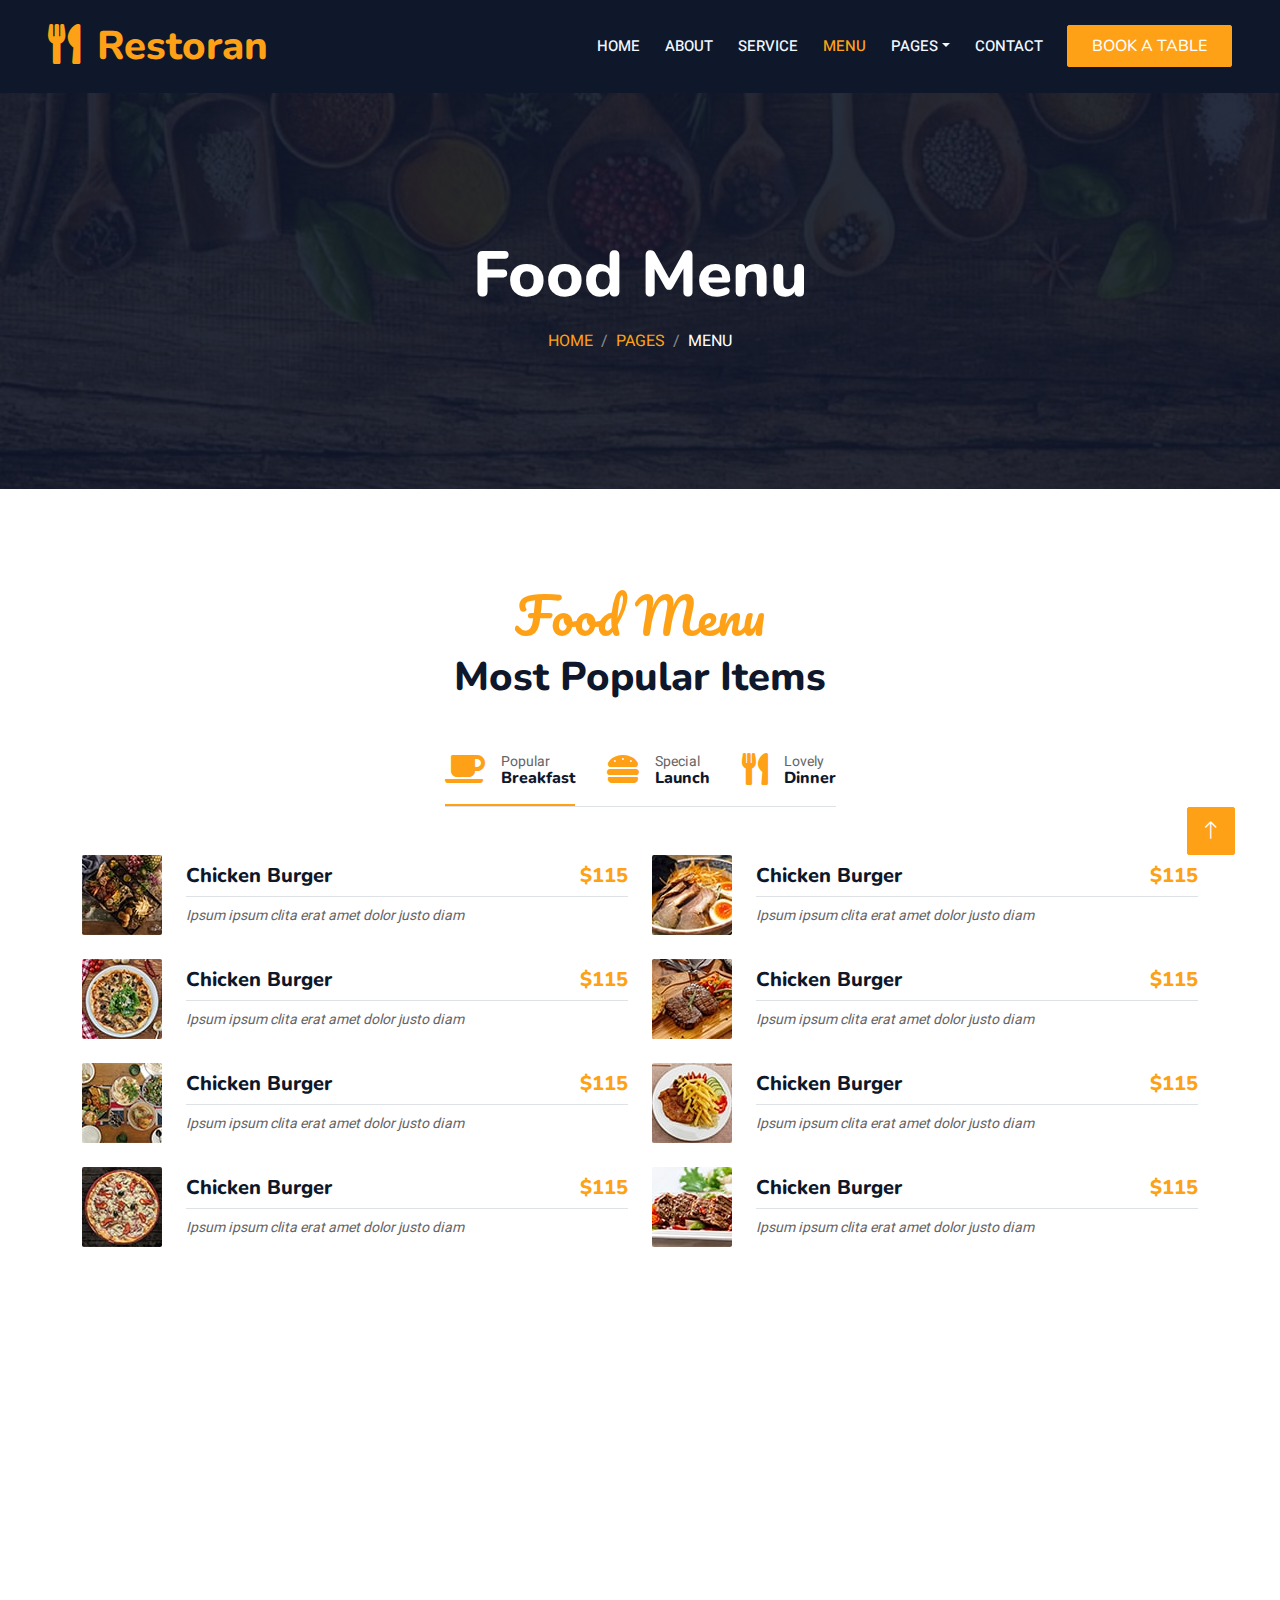
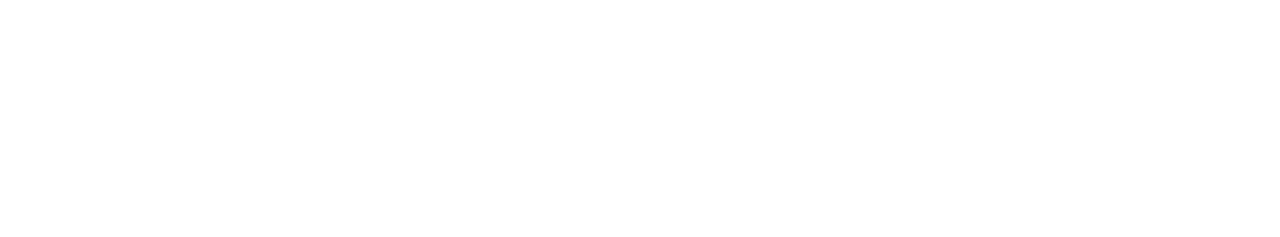
<file: menu.html>
<!DOCTYPE html>
<html lang="en">

<head>
    <meta charset="utf-8">
    <title>Restoran - Bootstrap Restaurant Template</title>
    <meta content="width=device-width, initial-scale=1.0" name="viewport">
    <meta content="" name="keywords">
    <meta content="" name="description">

    <!-- Favicon -->
    <link href="img/favicon.ico" rel="icon">

    <!-- Google Web Fonts -->
    <link rel="preconnect" href="https://fonts.googleapis.com">
    <link rel="preconnect" href="https://fonts.gstatic.com" crossorigin>
    <link href="https://fonts.googleapis.com/css2?family=Heebo:wght@400;500;600&family=Nunito:wght@600;700;800&family=Pacifico&display=swap" rel="stylesheet">

    <!-- Icon Font Stylesheet -->
    <link href="https://cdnjs.cloudflare.com/ajax/libs/font-awesome/5.10.0/css/all.min.css" rel="stylesheet">
    <link href="https://cdn.jsdelivr.net/npm/bootstrap-icons@1.4.1/font/bootstrap-icons.css" rel="stylesheet">

    <!-- Libraries Stylesheet -->
    <link href="lib/animate/animate.min.css" rel="stylesheet">
    <link href="lib/owlcarousel/assets/owl.carousel.min.css" rel="stylesheet">
    <link href="lib/tempusdominus/css/tempusdominus-bootstrap-4.min.css" rel="stylesheet" />

    <!-- Customized Bootstrap Stylesheet -->
    <link href="css/bootstrap.min.css" rel="stylesheet">

    <!-- Template Stylesheet -->
    <link href="css/style.css" rel="stylesheet">
</head>

<body>
    <div class="container-xxl bg-white p-0">
        <!-- Spinner Start -->
        <div id="spinner" class="show bg-white position-fixed translate-middle w-100 vh-100 top-50 start-50 d-flex align-items-center justify-content-center">
            <div class="spinner-border text-primary" style="width: 3rem; height: 3rem;" role="status">
                <span class="sr-only">Loading...</span>
            </div>
        </div>
        <!-- Spinner End -->


        <!-- Navbar & Hero Start -->
        <div class="container-xxl position-relative p-0">
            <nav class="navbar navbar-expand-lg navbar-dark bg-dark px-4 px-lg-5 py-3 py-lg-0">
                <a href="" class="navbar-brand p-0">
                    <h1 class="text-primary m-0"><i class="fa fa-utensils me-3"></i>Restoran</h1>
                    <!-- <img src="img/logo.png" alt="Logo"> -->
                </a>
                <button class="navbar-toggler" type="button" data-bs-toggle="collapse" data-bs-target="#navbarCollapse">
                    <span class="fa fa-bars"></span>
                </button>
                <div class="collapse navbar-collapse" id="navbarCollapse">
                    <div class="navbar-nav ms-auto py-0 pe-4">
                        <a href="index.html" class="nav-item nav-link">Home</a>
                        <a href="about.html" class="nav-item nav-link">About</a>
                        <a href="service.html" class="nav-item nav-link">Service</a>
                        <a href="menu.html" class="nav-item nav-link active">Menu</a>
                        <div class="nav-item dropdown">
                            <a href="#" class="nav-link dropdown-toggle" data-bs-toggle="dropdown">Pages</a>
                            <div class="dropdown-menu m-0">
                                <a href="booking.html" class="dropdown-item">Booking</a>
                                <a href="team.html" class="dropdown-item">Our Team</a>
                                <a href="testimonial.html" class="dropdown-item">Testimonial</a>
                            </div>
                        </div>
                        <a href="contact.html" class="nav-item nav-link">Contact</a>
                    </div>
                    <a href="" class="btn btn-primary py-2 px-4">Book A Table</a>
                </div>
            </nav>

            <div class="container-xxl py-5 bg-dark hero-header mb-5">
                <div class="container text-center my-5 pt-5 pb-4">
                    <h1 class="display-3 text-white mb-3 animated slideInDown">Food Menu</h1>
                    <nav aria-label="breadcrumb">
                        <ol class="breadcrumb justify-content-center text-uppercase">
                            <li class="breadcrumb-item"><a href="#">Home</a></li>
                            <li class="breadcrumb-item"><a href="#">Pages</a></li>
                            <li class="breadcrumb-item text-white active" aria-current="page">Menu</li>
                        </ol>
                    </nav>
                </div>
            </div>
        </div>
        <!-- Navbar & Hero End -->


        <!-- Menu Start -->
        <div class="container-xxl py-5">
            <div class="container">
                <div class="text-center wow fadeInUp" data-wow-delay="0.1s">
                    <h5 class="section-title ff-secondary text-center text-primary fw-normal">Food Menu</h5>
                    <h1 class="mb-5">Most Popular Items</h1>
                </div>
                <div class="tab-class text-center wow fadeInUp" data-wow-delay="0.1s">
                    <ul class="nav nav-pills d-inline-flex justify-content-center border-bottom mb-5">
                        <li class="nav-item">
                            <a class="d-flex align-items-center text-start mx-3 ms-0 pb-3 active" data-bs-toggle="pill" href="#tab-1">
                                <i class="fa fa-coffee fa-2x text-primary"></i>
                                <div class="ps-3">
                                    <small class="text-body">Popular</small>
                                    <h6 class="mt-n1 mb-0">Breakfast</h6>
                                </div>
                            </a>
                        </li>
                        <li class="nav-item">
                            <a class="d-flex align-items-center text-start mx-3 pb-3" data-bs-toggle="pill" href="#tab-2">
                                <i class="fa fa-hamburger fa-2x text-primary"></i>
                                <div class="ps-3">
                                    <small class="text-body">Special</small>
                                    <h6 class="mt-n1 mb-0">Launch</h6>
                                </div>
                            </a>
                        </li>
                        <li class="nav-item">
                            <a class="d-flex align-items-center text-start mx-3 me-0 pb-3" data-bs-toggle="pill" href="#tab-3">
                                <i class="fa fa-utensils fa-2x text-primary"></i>
                                <div class="ps-3">
                                    <small class="text-body">Lovely</small>
                                    <h6 class="mt-n1 mb-0">Dinner</h6>
                                </div>
                            </a>
                        </li>
                    </ul>
                    <div class="tab-content">
                        <div id="tab-1" class="tab-pane fade show p-0 active">
                            <div class="row g-4">
                                <div class="col-lg-6">
                                    <div class="d-flex align-items-center">
                                        <img class="flex-shrink-0 img-fluid rounded" src="img/menu-1.jpg" alt="" style="width: 80px;">
                                        <div class="w-100 d-flex flex-column text-start ps-4">
                                            <h5 class="d-flex justify-content-between border-bottom pb-2">
                                                <span>Chicken Burger</span>
                                                <span class="text-primary">$115</span>
                                            </h5>
                                            <small class="fst-italic">Ipsum ipsum clita erat amet dolor justo diam</small>
                                        </div>
                                    </div>
                                </div>
                                <div class="col-lg-6">
                                    <div class="d-flex align-items-center">
                                        <img class="flex-shrink-0 img-fluid rounded" src="img/menu-2.jpg" alt="" style="width: 80px;">
                                        <div class="w-100 d-flex flex-column text-start ps-4">
                                            <h5 class="d-flex justify-content-between border-bottom pb-2">
                                                <span>Chicken Burger</span>
                                                <span class="text-primary">$115</span>
                                            </h5>
                                            <small class="fst-italic">Ipsum ipsum clita erat amet dolor justo diam</small>
                                        </div>
                                    </div>
                                </div>
                                <div class="col-lg-6">
                                    <div class="d-flex align-items-center">
                                        <img class="flex-shrink-0 img-fluid rounded" src="img/menu-3.jpg" alt="" style="width: 80px;">
                                        <div class="w-100 d-flex flex-column text-start ps-4">
                                            <h5 class="d-flex justify-content-between border-bottom pb-2">
                                                <span>Chicken Burger</span>
                                                <span class="text-primary">$115</span>
                                            </h5>
                                            <small class="fst-italic">Ipsum ipsum clita erat amet dolor justo diam</small>
                                        </div>
                                    </div>
                                </div>
                                <div class="col-lg-6">
                                    <div class="d-flex align-items-center">
                                        <img class="flex-shrink-0 img-fluid rounded" src="img/menu-4.jpg" alt="" style="width: 80px;">
                                        <div class="w-100 d-flex flex-column text-start ps-4">
                                            <h5 class="d-flex justify-content-between border-bottom pb-2">
                                                <span>Chicken Burger</span>
                                                <span class="text-primary">$115</span>
                                            </h5>
                                            <small class="fst-italic">Ipsum ipsum clita erat amet dolor justo diam</small>
                                        </div>
                                    </div>
                                </div>
                                <div class="col-lg-6">
                                    <div class="d-flex align-items-center">
                                        <img class="flex-shrink-0 img-fluid rounded" src="img/menu-5.jpg" alt="" style="width: 80px;">
                                        <div class="w-100 d-flex flex-column text-start ps-4">
                                            <h5 class="d-flex justify-content-between border-bottom pb-2">
                                                <span>Chicken Burger</span>
                                                <span class="text-primary">$115</span>
                                            </h5>
                                            <small class="fst-italic">Ipsum ipsum clita erat amet dolor justo diam</small>
                                        </div>
                                    </div>
                                </div>
                                <div class="col-lg-6">
                                    <div class="d-flex align-items-center">
                                        <img class="flex-shrink-0 img-fluid rounded" src="img/menu-6.jpg" alt="" style="width: 80px;">
                                        <div class="w-100 d-flex flex-column text-start ps-4">
                                            <h5 class="d-flex justify-content-between border-bottom pb-2">
                                                <span>Chicken Burger</span>
                                                <span class="text-primary">$115</span>
                                            </h5>
                                            <small class="fst-italic">Ipsum ipsum clita erat amet dolor justo diam</small>
                                        </div>
                                    </div>
                                </div>
                                <div class="col-lg-6">
                                    <div class="d-flex align-items-center">
                                        <img class="flex-shrink-0 img-fluid rounded" src="img/menu-7.jpg" alt="" style="width: 80px;">
                                        <div class="w-100 d-flex flex-column text-start ps-4">
                                            <h5 class="d-flex justify-content-between border-bottom pb-2">
                                                <span>Chicken Burger</span>
                                                <span class="text-primary">$115</span>
                                            </h5>
                                            <small class="fst-italic">Ipsum ipsum clita erat amet dolor justo diam</small>
                                        </div>
                                    </div>
                                </div>
                                <div class="col-lg-6">
                                    <div class="d-flex align-items-center">
                                        <img class="flex-shrink-0 img-fluid rounded" src="img/menu-8.jpg" alt="" style="width: 80px;">
                                        <div class="w-100 d-flex flex-column text-start ps-4">
                                            <h5 class="d-flex justify-content-between border-bottom pb-2">
                                                <span>Chicken Burger</span>
                                                <span class="text-primary">$115</span>
                                            </h5>
                                            <small class="fst-italic">Ipsum ipsum clita erat amet dolor justo diam</small>
                                        </div>
                                    </div>
                                </div>
                            </div>
                        </div>
                        <div id="tab-2" class="tab-pane fade show p-0">
                            <div class="row g-4">
                                <div class="col-lg-6">
                                    <div class="d-flex align-items-center">
                                        <img class="flex-shrink-0 img-fluid rounded" src="img/menu-1.jpg" alt="" style="width: 80px;">
                                        <div class="w-100 d-flex flex-column text-start ps-4">
                                            <h5 class="d-flex justify-content-between border-bottom pb-2">
                                                <span>Chicken Burger</span>
                                                <span class="text-primary">$115</span>
                                            </h5>
                                            <small class="fst-italic">Ipsum ipsum clita erat amet dolor justo diam</small>
                                        </div>
                                    </div>
                                </div>
                                <div class="col-lg-6">
                                    <div class="d-flex align-items-center">
                                        <img class="flex-shrink-0 img-fluid rounded" src="img/menu-2.jpg" alt="" style="width: 80px;">
                                        <div class="w-100 d-flex flex-column text-start ps-4">
                                            <h5 class="d-flex justify-content-between border-bottom pb-2">
                                                <span>Chicken Burger</span>
                                                <span class="text-primary">$115</span>
                                            </h5>
                                            <small class="fst-italic">Ipsum ipsum clita erat amet dolor justo diam</small>
                                        </div>
                                    </div>
                                </div>
                                <div class="col-lg-6">
                                    <div class="d-flex align-items-center">
                                        <img class="flex-shrink-0 img-fluid rounded" src="img/menu-3.jpg" alt="" style="width: 80px;">
                                        <div class="w-100 d-flex flex-column text-start ps-4">
                                            <h5 class="d-flex justify-content-between border-bottom pb-2">
                                                <span>Chicken Burger</span>
                                                <span class="text-primary">$115</span>
                                            </h5>
                                            <small class="fst-italic">Ipsum ipsum clita erat amet dolor justo diam</small>
                                        </div>
                                    </div>
                                </div>
                                <div class="col-lg-6">
                                    <div class="d-flex align-items-center">
                                        <img class="flex-shrink-0 img-fluid rounded" src="img/menu-4.jpg" alt="" style="width: 80px;">
                                        <div class="w-100 d-flex flex-column text-start ps-4">
                                            <h5 class="d-flex justify-content-between border-bottom pb-2">
                                                <span>Chicken Burger</span>
                                                <span class="text-primary">$115</span>
                                            </h5>
                                            <small class="fst-italic">Ipsum ipsum clita erat amet dolor justo diam</small>
                                        </div>
                                    </div>
                                </div>
                                <div class="col-lg-6">
                                    <div class="d-flex align-items-center">
                                        <img class="flex-shrink-0 img-fluid rounded" src="img/menu-5.jpg" alt="" style="width: 80px;">
                                        <div class="w-100 d-flex flex-column text-start ps-4">
                                            <h5 class="d-flex justify-content-between border-bottom pb-2">
                                                <span>Chicken Burger</span>
                                                <span class="text-primary">$115</span>
                                            </h5>
                                            <small class="fst-italic">Ipsum ipsum clita erat amet dolor justo diam</small>
                                        </div>
                                    </div>
                                </div>
                                <div class="col-lg-6">
                                    <div class="d-flex align-items-center">
                                        <img class="flex-shrink-0 img-fluid rounded" src="img/menu-6.jpg" alt="" style="width: 80px;">
                                        <div class="w-100 d-flex flex-column text-start ps-4">
                                            <h5 class="d-flex justify-content-between border-bottom pb-2">
                                                <span>Chicken Burger</span>
                                                <span class="text-primary">$115</span>
                                            </h5>
                                            <small class="fst-italic">Ipsum ipsum clita erat amet dolor justo diam</small>
                                        </div>
                                    </div>
                                </div>
                                <div class="col-lg-6">
                                    <div class="d-flex align-items-center">
                                        <img class="flex-shrink-0 img-fluid rounded" src="img/menu-7.jpg" alt="" style="width: 80px;">
                                        <div class="w-100 d-flex flex-column text-start ps-4">
                                            <h5 class="d-flex justify-content-between border-bottom pb-2">
                                                <span>Chicken Burger</span>
                                                <span class="text-primary">$115</span>
                                            </h5>
                                            <small class="fst-italic">Ipsum ipsum clita erat amet dolor justo diam</small>
                                        </div>
                                    </div>
                                </div>
                                <div class="col-lg-6">
                                    <div class="d-flex align-items-center">
                                        <img class="flex-shrink-0 img-fluid rounded" src="img/menu-8.jpg" alt="" style="width: 80px;">
                                        <div class="w-100 d-flex flex-column text-start ps-4">
                                            <h5 class="d-flex justify-content-between border-bottom pb-2">
                                                <span>Chicken Burger</span>
                                                <span class="text-primary">$115</span>
                                            </h5>
                                            <small class="fst-italic">Ipsum ipsum clita erat amet dolor justo diam</small>
                                        </div>
                                    </div>
                                </div>
                            </div>
                        </div>
                        <div id="tab-3" class="tab-pane fade show p-0">
                            <div class="row g-4">
                                <div class="col-lg-6">
                                    <div class="d-flex align-items-center">
                                        <img class="flex-shrink-0 img-fluid rounded" src="img/menu-1.jpg" alt="" style="width: 80px;">
                                        <div class="w-100 d-flex flex-column text-start ps-4">
                                            <h5 class="d-flex justify-content-between border-bottom pb-2">
                                                <span>Chicken Burger</span>
                                                <span class="text-primary">$115</span>
                                            </h5>
                                            <small class="fst-italic">Ipsum ipsum clita erat amet dolor justo diam</small>
                                        </div>
                                    </div>
                                </div>
                                <div class="col-lg-6">
                                    <div class="d-flex align-items-center">
                                        <img class="flex-shrink-0 img-fluid rounded" src="img/menu-2.jpg" alt="" style="width: 80px;">
                                        <div class="w-100 d-flex flex-column text-start ps-4">
                                            <h5 class="d-flex justify-content-between border-bottom pb-2">
                                                <span>Chicken Burger</span>
                                                <span class="text-primary">$115</span>
                                            </h5>
                                            <small class="fst-italic">Ipsum ipsum clita erat amet dolor justo diam</small>
                                        </div>
                                    </div>
                                </div>
                                <div class="col-lg-6">
                                    <div class="d-flex align-items-center">
                                        <img class="flex-shrink-0 img-fluid rounded" src="img/menu-3.jpg" alt="" style="width: 80px;">
                                        <div class="w-100 d-flex flex-column text-start ps-4">
                                            <h5 class="d-flex justify-content-between border-bottom pb-2">
                                                <span>Chicken Burger</span>
                                                <span class="text-primary">$115</span>
                                            </h5>
                                            <small class="fst-italic">Ipsum ipsum clita erat amet dolor justo diam</small>
                                        </div>
                                    </div>
                                </div>
                                <div class="col-lg-6">
                                    <div class="d-flex align-items-center">
                                        <img class="flex-shrink-0 img-fluid rounded" src="img/menu-4.jpg" alt="" style="width: 80px;">
                                        <div class="w-100 d-flex flex-column text-start ps-4">
                                            <h5 class="d-flex justify-content-between border-bottom pb-2">
                                                <span>Chicken Burger</span>
                                                <span class="text-primary">$115</span>
                                            </h5>
                                            <small class="fst-italic">Ipsum ipsum clita erat amet dolor justo diam</small>
                                        </div>
                                    </div>
                                </div>
                                <div class="col-lg-6">
                                    <div class="d-flex align-items-center">
                                        <img class="flex-shrink-0 img-fluid rounded" src="img/menu-5.jpg" alt="" style="width: 80px;">
                                        <div class="w-100 d-flex flex-column text-start ps-4">
                                            <h5 class="d-flex justify-content-between border-bottom pb-2">
                                                <span>Chicken Burger</span>
                                                <span class="text-primary">$115</span>
                                            </h5>
                                            <small class="fst-italic">Ipsum ipsum clita erat amet dolor justo diam</small>
                                        </div>
                                    </div>
                                </div>
                                <div class="col-lg-6">
                                    <div class="d-flex align-items-center">
                                        <img class="flex-shrink-0 img-fluid rounded" src="img/menu-6.jpg" alt="" style="width: 80px;">
                                        <div class="w-100 d-flex flex-column text-start ps-4">
                                            <h5 class="d-flex justify-content-between border-bottom pb-2">
                                                <span>Chicken Burger</span>
                                                <span class="text-primary">$115</span>
                                            </h5>
                                            <small class="fst-italic">Ipsum ipsum clita erat amet dolor justo diam</small>
                                        </div>
                                    </div>
                                </div>
                                <div class="col-lg-6">
                                    <div class="d-flex align-items-center">
                                        <img class="flex-shrink-0 img-fluid rounded" src="img/menu-7.jpg" alt="" style="width: 80px;">
                                        <div class="w-100 d-flex flex-column text-start ps-4">
                                            <h5 class="d-flex justify-content-between border-bottom pb-2">
                                                <span>Chicken Burger</span>
                                                <span class="text-primary">$115</span>
                                            </h5>
                                            <small class="fst-italic">Ipsum ipsum clita erat amet dolor justo diam</small>
                                        </div>
                                    </div>
                                </div>
                                <div class="col-lg-6">
                                    <div class="d-flex align-items-center">
                                        <img class="flex-shrink-0 img-fluid rounded" src="img/menu-8.jpg" alt="" style="width: 80px;">
                                        <div class="w-100 d-flex flex-column text-start ps-4">
                                            <h5 class="d-flex justify-content-between border-bottom pb-2">
                                                <span>Chicken Burger</span>
                                                <span class="text-primary">$115</span>
                                            </h5>
                                            <small class="fst-italic">Ipsum ipsum clita erat amet dolor justo diam</small>
                                        </div>
                                    </div>
                                </div>
                            </div>
                        </div>
                    </div>
                </div>
            </div>
        </div>
        <!-- Menu End -->
        

        <!-- Footer Start -->
        <div class="container-fluid bg-dark text-light footer pt-5 mt-5 wow fadeIn" data-wow-delay="0.1s">
            <div class="container py-5">
                <div class="row g-5">
                    <div class="col-lg-3 col-md-6">
                        <h4 class="section-title ff-secondary text-start text-primary fw-normal mb-4">Company</h4>
                        <a class="btn btn-link" href="">About Us</a>
                        <a class="btn btn-link" href="">Contact Us</a>
                        <a class="btn btn-link" href="">Reservation</a>
                        <a class="btn btn-link" href="">Privacy Policy</a>
                        <a class="btn btn-link" href="">Terms & Condition</a>
                    </div>
                    <div class="col-lg-3 col-md-6">
                        <h4 class="section-title ff-secondary text-start text-primary fw-normal mb-4">Contact</h4>
                        <p class="mb-2"><i class="fa fa-map-marker-alt me-3"></i>123 Street, New York, USA</p>
                        <p class="mb-2"><i class="fa fa-phone-alt me-3"></i>+012 345 67890</p>
                        <p class="mb-2"><i class="fa fa-envelope me-3"></i>info@example.com</p>
                        <div class="d-flex pt-2">
                            <a class="btn btn-outline-light btn-social" href=""><i class="fab fa-twitter"></i></a>
                            <a class="btn btn-outline-light btn-social" href=""><i class="fab fa-facebook-f"></i></a>
                            <a class="btn btn-outline-light btn-social" href=""><i class="fab fa-youtube"></i></a>
                            <a class="btn btn-outline-light btn-social" href=""><i class="fab fa-linkedin-in"></i></a>
                        </div>
                    </div>
                    <div class="col-lg-3 col-md-6">
                        <h4 class="section-title ff-secondary text-start text-primary fw-normal mb-4">Opening</h4>
                        <h5 class="text-light fw-normal">Monday - Saturday</h5>
                        <p>09AM - 09PM</p>
                        <h5 class="text-light fw-normal">Sunday</h5>
                        <p>10AM - 08PM</p>
                    </div>
                    <div class="col-lg-3 col-md-6">
                        <h4 class="section-title ff-secondary text-start text-primary fw-normal mb-4">Newsletter</h4>
                        <p>Dolor amet sit justo amet elitr clita ipsum elitr est.</p>
                        <div class="position-relative mx-auto" style="max-width: 400px;">
                            <input class="form-control border-primary w-100 py-3 ps-4 pe-5" type="text" placeholder="Your email">
                            <button type="button" class="btn btn-primary py-2 position-absolute top-0 end-0 mt-2 me-2">SignUp</button>
                        </div>
                    </div>
                </div>
            </div>
            <div class="container">
                <div class="copyright">
                    <div class="row">
                        <div class="col-md-6 text-center text-md-start mb-3 mb-md-0">
                            &copy; <a class="border-bottom" href="#">Your Site Name</a>, All Right Reserved. 
							
							<!--/*** This template is free as long as you keep the footer author’s credit link/attribution link/backlink. If you'd like to use the template without the footer author’s credit link/attribution link/backlink, you can purchase the Credit Removal License from "https://htmlcodex.com/credit-removal". Thank you for your support. ***/-->
							Designed By <a class="border-bottom" href="https://htmlcodex.com">HTML Codex</a><br><br>
                            Distributed By <a class="border-bottom" href="https://themewagon.com" target="_blank">ThemeWagon</a>
                        </div>
                        <div class="col-md-6 text-center text-md-end">
                            <div class="footer-menu">
                                <a href="">Home</a>
                                <a href="">Cookies</a>
                                <a href="">Help</a>
                                <a href="">FQAs</a>
                            </div>
                        </div>
                    </div>
                </div>
            </div>
        </div>
        <!-- Footer End -->


        <!-- Back to Top -->
        <a href="#" class="btn btn-lg btn-primary btn-lg-square back-to-top"><i class="bi bi-arrow-up"></i></a>
    </div>

    <!-- JavaScript Libraries -->
    <script src="https://code.jquery.com/jquery-3.4.1.min.js"></script>
    <script src="https://cdn.jsdelivr.net/npm/bootstrap@5.0.0/dist/js/bootstrap.bundle.min.js"></script>
    <script src="lib/wow/wow.min.js"></script>
    <script src="lib/easing/easing.min.js"></script>
    <script src="lib/waypoints/waypoints.min.js"></script>
    <script src="lib/counterup/counterup.min.js"></script>
    <script src="lib/owlcarousel/owl.carousel.min.js"></script>
    <script src="lib/tempusdominus/js/moment.min.js"></script>
    <script src="lib/tempusdominus/js/moment-timezone.min.js"></script>
    <script src="lib/tempusdominus/js/tempusdominus-bootstrap-4.min.js"></script>

    <!-- Template Javascript -->
    <script src="js/main.js"></script>
</body>

</html>
</file>
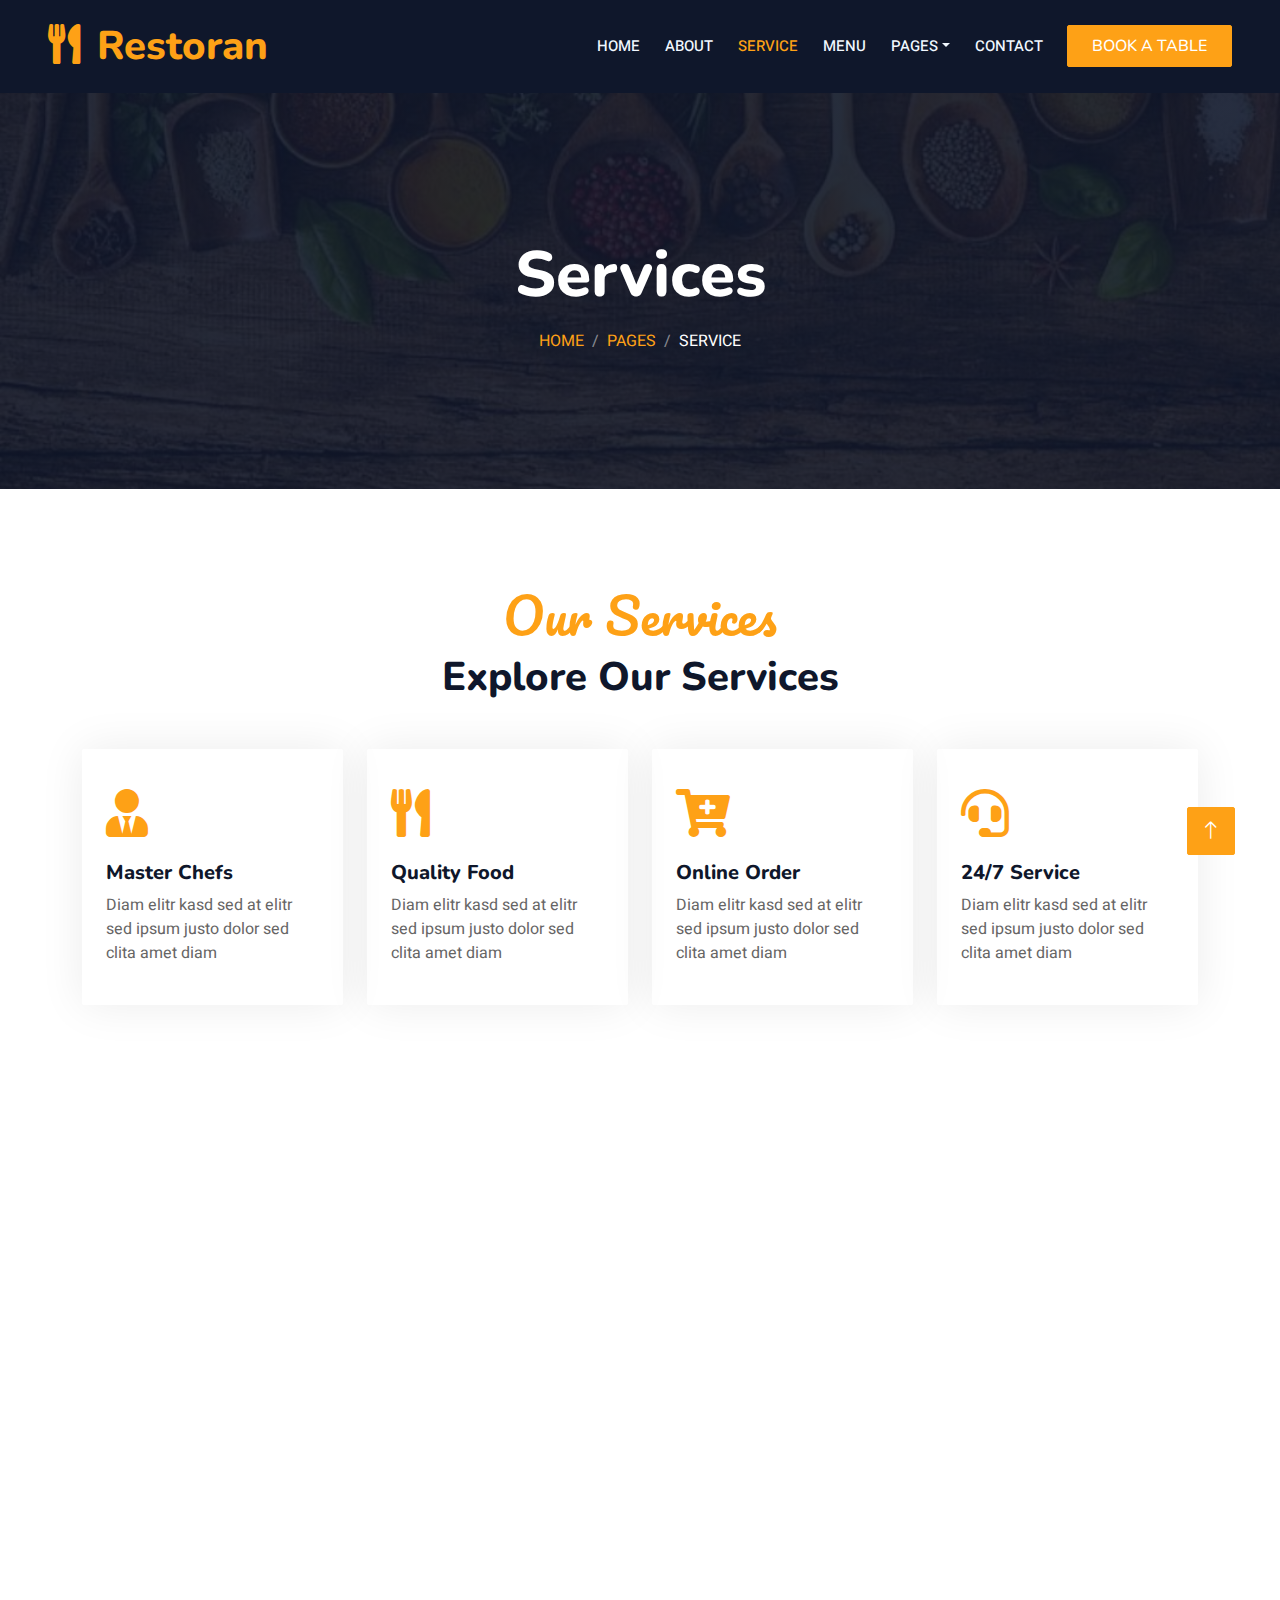
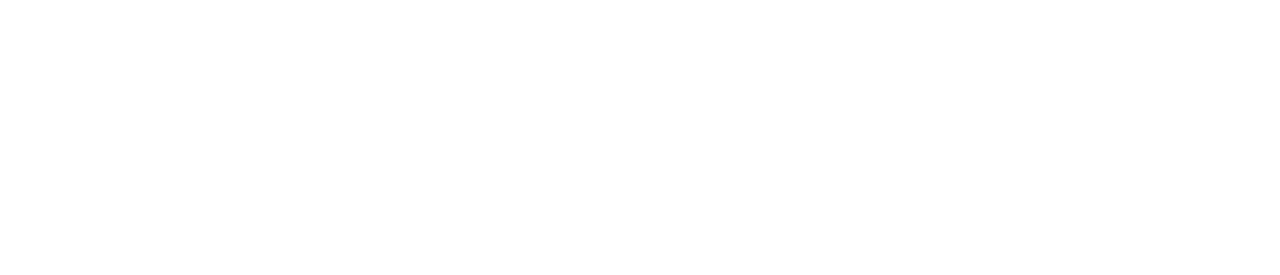
<file: service.html>
<!DOCTYPE html>
<html lang="en">

<head>
    <meta charset="utf-8">
    <title>Restoran - Bootstrap Restaurant Template</title>
    <meta content="width=device-width, initial-scale=1.0" name="viewport">
    <meta content="" name="keywords">
    <meta content="" name="description">

    <!-- Favicon -->
    <link href="img/favicon.ico" rel="icon">

    <!-- Google Web Fonts -->
    <link rel="preconnect" href="https://fonts.googleapis.com">
    <link rel="preconnect" href="https://fonts.gstatic.com" crossorigin>
    <link href="https://fonts.googleapis.com/css2?family=Heebo:wght@400;500;600&family=Nunito:wght@600;700;800&family=Pacifico&display=swap" rel="stylesheet">

    <!-- Icon Font Stylesheet -->
    <link href="https://cdnjs.cloudflare.com/ajax/libs/font-awesome/5.10.0/css/all.min.css" rel="stylesheet">
    <link href="https://cdn.jsdelivr.net/npm/bootstrap-icons@1.4.1/font/bootstrap-icons.css" rel="stylesheet">

    <!-- Libraries Stylesheet -->
    <link href="lib/animate/animate.min.css" rel="stylesheet">
    <link href="lib/owlcarousel/assets/owl.carousel.min.css" rel="stylesheet">
    <link href="lib/tempusdominus/css/tempusdominus-bootstrap-4.min.css" rel="stylesheet" />

    <!-- Customized Bootstrap Stylesheet -->
    <link href="css/bootstrap.min.css" rel="stylesheet">

    <!-- Template Stylesheet -->
    <link href="css/style.css" rel="stylesheet">
</head>

<body>
    <div class="container-xxl bg-white p-0">
        <!-- Spinner Start -->
        <div id="spinner" class="show bg-white position-fixed translate-middle w-100 vh-100 top-50 start-50 d-flex align-items-center justify-content-center">
            <div class="spinner-border text-primary" style="width: 3rem; height: 3rem;" role="status">
                <span class="sr-only">Loading...</span>
            </div>
        </div>
        <!-- Spinner End -->


        <!-- Navbar & Hero Start -->
        <div class="container-xxl position-relative p-0">
            <nav class="navbar navbar-expand-lg navbar-dark bg-dark px-4 px-lg-5 py-3 py-lg-0">
                <a href="" class="navbar-brand p-0">
                    <h1 class="text-primary m-0"><i class="fa fa-utensils me-3"></i>Restoran</h1>
                    <!-- <img src="img/logo.png" alt="Logo"> -->
                </a>
                <button class="navbar-toggler" type="button" data-bs-toggle="collapse" data-bs-target="#navbarCollapse">
                    <span class="fa fa-bars"></span>
                </button>
                <div class="collapse navbar-collapse" id="navbarCollapse">
                    <div class="navbar-nav ms-auto py-0 pe-4">
                        <a href="index.html" class="nav-item nav-link">Home</a>
                        <a href="about.html" class="nav-item nav-link">About</a>
                        <a href="service.html" class="nav-item nav-link active">Service</a>
                        <a href="menu.html" class="nav-item nav-link">Menu</a>
                        <div class="nav-item dropdown">
                            <a href="#" class="nav-link dropdown-toggle" data-bs-toggle="dropdown">Pages</a>
                            <div class="dropdown-menu m-0">
                                <a href="booking.html" class="dropdown-item">Booking</a>
                                <a href="team.html" class="dropdown-item">Our Team</a>
                                <a href="testimonial.html" class="dropdown-item">Testimonial</a>
                            </div>
                        </div>
                        <a href="contact.html" class="nav-item nav-link">Contact</a>
                    </div>
                    <a href="" class="btn btn-primary py-2 px-4">Book A Table</a>
                </div>
            </nav>

            <div class="container-xxl py-5 bg-dark hero-header mb-5">
                <div class="container text-center my-5 pt-5 pb-4">
                    <h1 class="display-3 text-white mb-3 animated slideInDown">Services</h1>
                    <nav aria-label="breadcrumb">
                        <ol class="breadcrumb justify-content-center text-uppercase">
                            <li class="breadcrumb-item"><a href="#">Home</a></li>
                            <li class="breadcrumb-item"><a href="#">Pages</a></li>
                            <li class="breadcrumb-item text-white active" aria-current="page">Service</li>
                        </ol>
                    </nav>
                </div>
            </div>
        </div>
        <!-- Navbar & Hero End -->


        <!-- Service Start -->
        <div class="container-xxl py-5">
            <div class="container">
                <div class="text-center wow fadeInUp" data-wow-delay="0.1s">
                    <h5 class="section-title ff-secondary text-center text-primary fw-normal">Our Services</h5>
                    <h1 class="mb-5">Explore Our Services</h1>
                </div>
                <div class="row g-4">
                    <div class="col-lg-3 col-sm-6 wow fadeInUp" data-wow-delay="0.1s">
                        <div class="service-item rounded pt-3">
                            <div class="p-4">
                                <i class="fa fa-3x fa-user-tie text-primary mb-4"></i>
                                <h5>Master Chefs</h5>
                                <p>Diam elitr kasd sed at elitr sed ipsum justo dolor sed clita amet diam</p>
                            </div>
                        </div>
                    </div>
                    <div class="col-lg-3 col-sm-6 wow fadeInUp" data-wow-delay="0.3s">
                        <div class="service-item rounded pt-3">
                            <div class="p-4">
                                <i class="fa fa-3x fa-utensils text-primary mb-4"></i>
                                <h5>Quality Food</h5>
                                <p>Diam elitr kasd sed at elitr sed ipsum justo dolor sed clita amet diam</p>
                            </div>
                        </div>
                    </div>
                    <div class="col-lg-3 col-sm-6 wow fadeInUp" data-wow-delay="0.5s">
                        <div class="service-item rounded pt-3">
                            <div class="p-4">
                                <i class="fa fa-3x fa-cart-plus text-primary mb-4"></i>
                                <h5>Online Order</h5>
                                <p>Diam elitr kasd sed at elitr sed ipsum justo dolor sed clita amet diam</p>
                            </div>
                        </div>
                    </div>
                    <div class="col-lg-3 col-sm-6 wow fadeInUp" data-wow-delay="0.7s">
                        <div class="service-item rounded pt-3">
                            <div class="p-4">
                                <i class="fa fa-3x fa-headset text-primary mb-4"></i>
                                <h5>24/7 Service</h5>
                                <p>Diam elitr kasd sed at elitr sed ipsum justo dolor sed clita amet diam</p>
                            </div>
                        </div>
                    </div>
                    <div class="col-lg-3 col-sm-6 wow fadeInUp" data-wow-delay="0.1s">
                        <div class="service-item rounded pt-3">
                            <div class="p-4">
                                <i class="fa fa-3x fa-user-tie text-primary mb-4"></i>
                                <h5>Master Chefs</h5>
                                <p>Diam elitr kasd sed at elitr sed ipsum justo dolor sed clita amet diam</p>
                            </div>
                        </div>
                    </div>
                    <div class="col-lg-3 col-sm-6 wow fadeInUp" data-wow-delay="0.3s">
                        <div class="service-item rounded pt-3">
                            <div class="p-4">
                                <i class="fa fa-3x fa-utensils text-primary mb-4"></i>
                                <h5>Quality Food</h5>
                                <p>Diam elitr kasd sed at elitr sed ipsum justo dolor sed clita amet diam</p>
                            </div>
                        </div>
                    </div>
                    <div class="col-lg-3 col-sm-6 wow fadeInUp" data-wow-delay="0.5s">
                        <div class="service-item rounded pt-3">
                            <div class="p-4">
                                <i class="fa fa-3x fa-cart-plus text-primary mb-4"></i>
                                <h5>Online Order</h5>
                                <p>Diam elitr kasd sed at elitr sed ipsum justo dolor sed clita amet diam</p>
                            </div>
                        </div>
                    </div>
                    <div class="col-lg-3 col-sm-6 wow fadeInUp" data-wow-delay="0.7s">
                        <div class="service-item rounded pt-3">
                            <div class="p-4">
                                <i class="fa fa-3x fa-headset text-primary mb-4"></i>
                                <h5>24/7 Service</h5>
                                <p>Diam elitr kasd sed at elitr sed ipsum justo dolor sed clita amet diam</p>
                            </div>
                        </div>
                    </div>
                </div>
            </div>
        </div>
        <!-- Service End -->
        

        <!-- Footer Start -->
        <div class="container-fluid bg-dark text-light footer pt-5 mt-5 wow fadeIn" data-wow-delay="0.1s">
            <div class="container py-5">
                <div class="row g-5">
                    <div class="col-lg-3 col-md-6">
                        <h4 class="section-title ff-secondary text-start text-primary fw-normal mb-4">Company</h4>
                        <a class="btn btn-link" href="">About Us</a>
                        <a class="btn btn-link" href="">Contact Us</a>
                        <a class="btn btn-link" href="">Reservation</a>
                        <a class="btn btn-link" href="">Privacy Policy</a>
                        <a class="btn btn-link" href="">Terms & Condition</a>
                    </div>
                    <div class="col-lg-3 col-md-6">
                        <h4 class="section-title ff-secondary text-start text-primary fw-normal mb-4">Contact</h4>
                        <p class="mb-2"><i class="fa fa-map-marker-alt me-3"></i>123 Street, New York, USA</p>
                        <p class="mb-2"><i class="fa fa-phone-alt me-3"></i>+012 345 67890</p>
                        <p class="mb-2"><i class="fa fa-envelope me-3"></i>info@example.com</p>
                        <div class="d-flex pt-2">
                            <a class="btn btn-outline-light btn-social" href=""><i class="fab fa-twitter"></i></a>
                            <a class="btn btn-outline-light btn-social" href=""><i class="fab fa-facebook-f"></i></a>
                            <a class="btn btn-outline-light btn-social" href=""><i class="fab fa-youtube"></i></a>
                            <a class="btn btn-outline-light btn-social" href=""><i class="fab fa-linkedin-in"></i></a>
                        </div>
                    </div>
                    <div class="col-lg-3 col-md-6">
                        <h4 class="section-title ff-secondary text-start text-primary fw-normal mb-4">Opening</h4>
                        <h5 class="text-light fw-normal">Monday - Saturday</h5>
                        <p>09AM - 09PM</p>
                        <h5 class="text-light fw-normal">Sunday</h5>
                        <p>10AM - 08PM</p>
                    </div>
                    <div class="col-lg-3 col-md-6">
                        <h4 class="section-title ff-secondary text-start text-primary fw-normal mb-4">Newsletter</h4>
                        <p>Dolor amet sit justo amet elitr clita ipsum elitr est.</p>
                        <div class="position-relative mx-auto" style="max-width: 400px;">
                            <input class="form-control border-primary w-100 py-3 ps-4 pe-5" type="text" placeholder="Your email">
                            <button type="button" class="btn btn-primary py-2 position-absolute top-0 end-0 mt-2 me-2">SignUp</button>
                        </div>
                    </div>
                </div>
            </div>
            <div class="container">
                <div class="copyright">
                    <div class="row">
                        <div class="col-md-6 text-center text-md-start mb-3 mb-md-0">
                            &copy; <a class="border-bottom" href="#">Your Site Name</a>, All Right Reserved. 
							
							<!--/*** This template is free as long as you keep the footer author’s credit link/attribution link/backlink. If you'd like to use the template without the footer author’s credit link/attribution link/backlink, you can purchase the Credit Removal License from "https://htmlcodex.com/credit-removal". Thank you for your support. ***/-->
							Designed By <a class="border-bottom" href="https://htmlcodex.com">HTML Codex</a><br><br>
                            Distributed By <a class="border-bottom" href="https://themewagon.com" target="_blank">ThemeWagon</a>
                        </div>
                        <div class="col-md-6 text-center text-md-end">
                            <div class="footer-menu">
                                <a href="">Home</a>
                                <a href="">Cookies</a>
                                <a href="">Help</a>
                                <a href="">FQAs</a>
                            </div>
                        </div>
                    </div>
                </div>
            </div>
        </div>
        <!-- Footer End -->


        <!-- Back to Top -->
        <a href="#" class="btn btn-lg btn-primary btn-lg-square back-to-top"><i class="bi bi-arrow-up"></i></a>
    </div>

    <!-- JavaScript Libraries -->
    <script src="https://code.jquery.com/jquery-3.4.1.min.js"></script>
    <script src="https://cdn.jsdelivr.net/npm/bootstrap@5.0.0/dist/js/bootstrap.bundle.min.js"></script>
    <script src="lib/wow/wow.min.js"></script>
    <script src="lib/easing/easing.min.js"></script>
    <script src="lib/waypoints/waypoints.min.js"></script>
    <script src="lib/counterup/counterup.min.js"></script>
    <script src="lib/owlcarousel/owl.carousel.min.js"></script>
    <script src="lib/tempusdominus/js/moment.min.js"></script>
    <script src="lib/tempusdominus/js/moment-timezone.min.js"></script>
    <script src="lib/tempusdominus/js/tempusdominus-bootstrap-4.min.js"></script>

    <!-- Template Javascript -->
    <script src="js/main.js"></script>
</body>

</html>
</file>
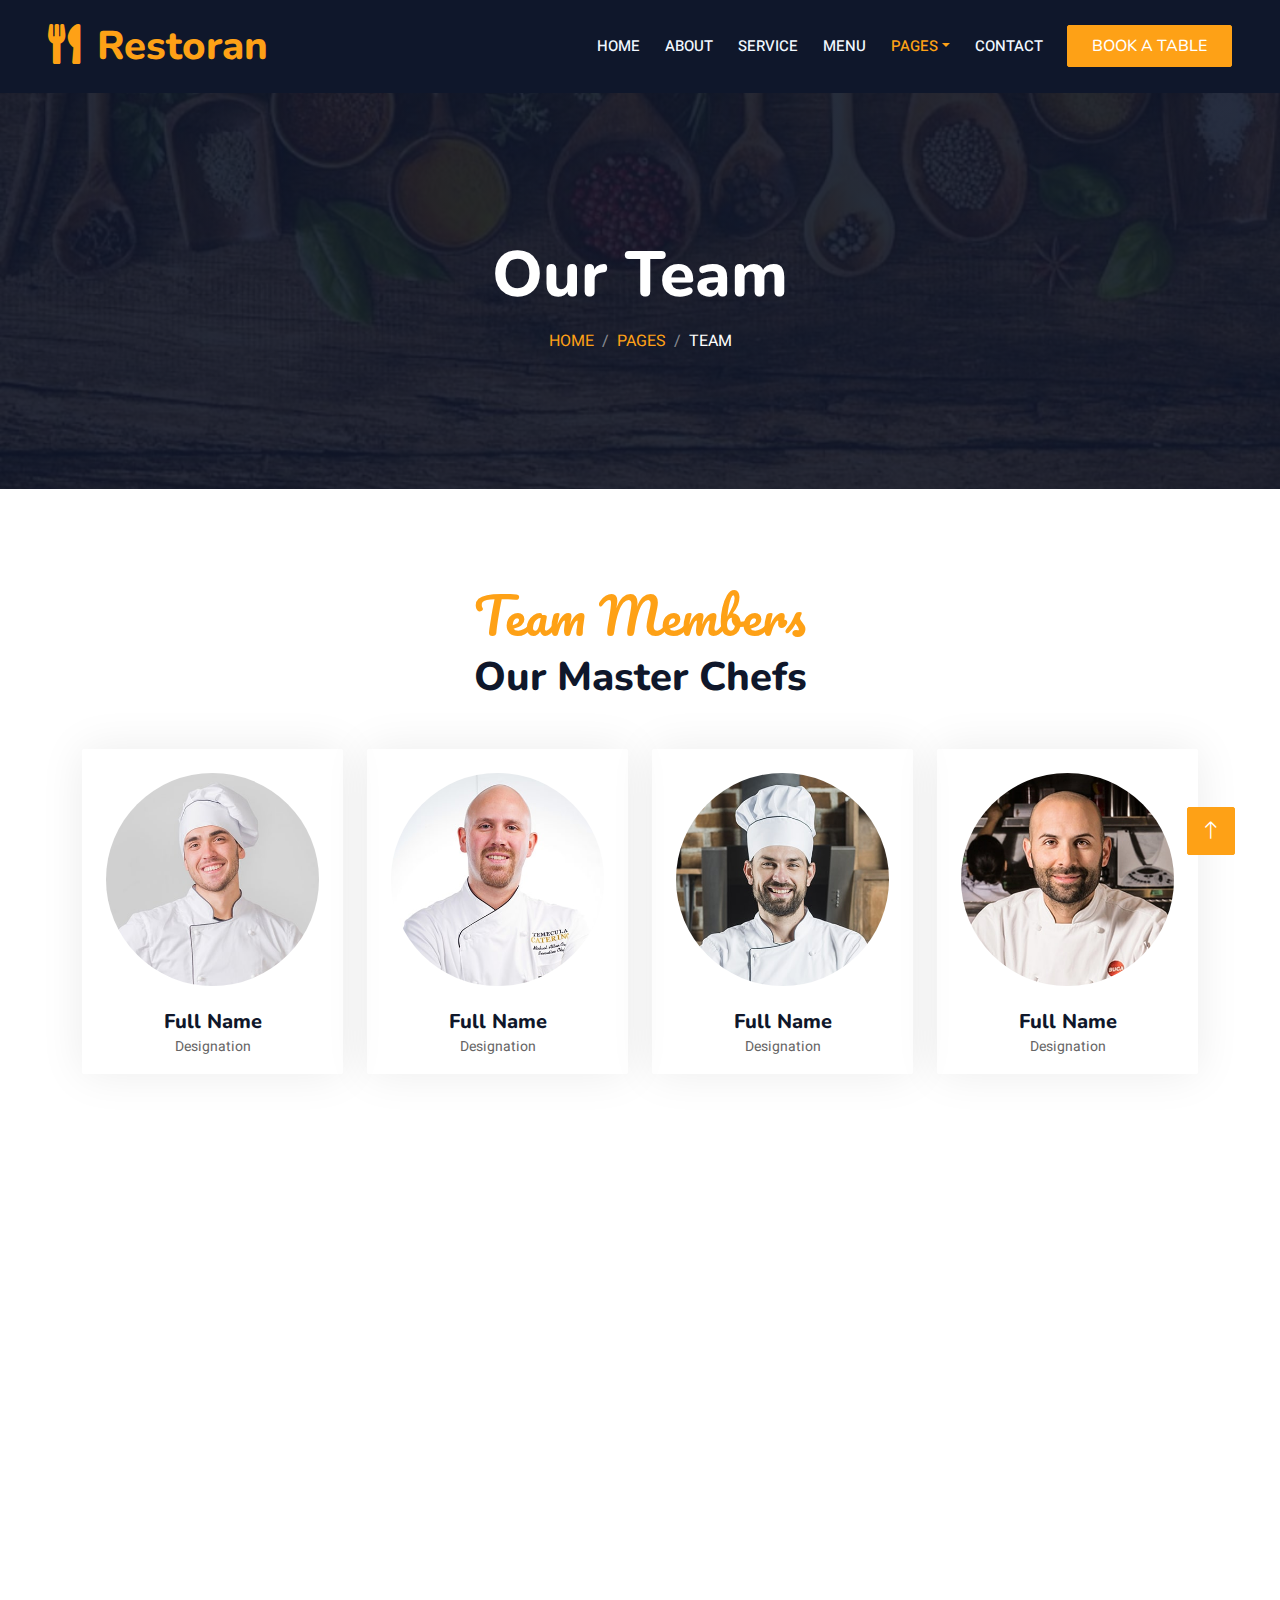
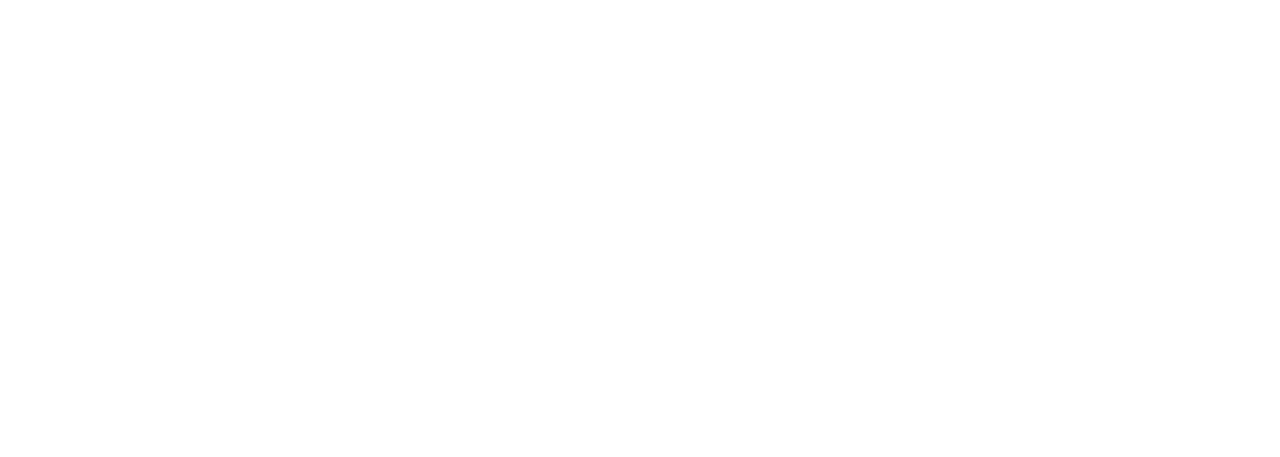
<file: team.html>
<!DOCTYPE html>
<html lang="en">

<head>
    <meta charset="utf-8">
    <title>Restoran - Bootstrap Restaurant Template</title>
    <meta content="width=device-width, initial-scale=1.0" name="viewport">
    <meta content="" name="keywords">
    <meta content="" name="description">

    <!-- Favicon -->
    <link href="img/favicon.ico" rel="icon">

    <!-- Google Web Fonts -->
    <link rel="preconnect" href="https://fonts.googleapis.com">
    <link rel="preconnect" href="https://fonts.gstatic.com" crossorigin>
    <link href="https://fonts.googleapis.com/css2?family=Heebo:wght@400;500;600&family=Nunito:wght@600;700;800&family=Pacifico&display=swap" rel="stylesheet">

    <!-- Icon Font Stylesheet -->
    <link href="https://cdnjs.cloudflare.com/ajax/libs/font-awesome/5.10.0/css/all.min.css" rel="stylesheet">
    <link href="https://cdn.jsdelivr.net/npm/bootstrap-icons@1.4.1/font/bootstrap-icons.css" rel="stylesheet">

    <!-- Libraries Stylesheet -->
    <link href="lib/animate/animate.min.css" rel="stylesheet">
    <link href="lib/owlcarousel/assets/owl.carousel.min.css" rel="stylesheet">
    <link href="lib/tempusdominus/css/tempusdominus-bootstrap-4.min.css" rel="stylesheet" />

    <!-- Customized Bootstrap Stylesheet -->
    <link href="css/bootstrap.min.css" rel="stylesheet">

    <!-- Template Stylesheet -->
    <link href="css/style.css" rel="stylesheet">
</head>

<body>
    <div class="container-xxl bg-white p-0">
        <!-- Spinner Start -->
        <div id="spinner" class="show bg-white position-fixed translate-middle w-100 vh-100 top-50 start-50 d-flex align-items-center justify-content-center">
            <div class="spinner-border text-primary" style="width: 3rem; height: 3rem;" role="status">
                <span class="sr-only">Loading...</span>
            </div>
        </div>
        <!-- Spinner End -->


        <!-- Navbar & Hero Start -->
        <div class="container-xxl position-relative p-0">
            <nav class="navbar navbar-expand-lg navbar-dark bg-dark px-4 px-lg-5 py-3 py-lg-0">
                <a href="" class="navbar-brand p-0">
                    <h1 class="text-primary m-0"><i class="fa fa-utensils me-3"></i>Restoran</h1>
                    <!-- <img src="img/logo.png" alt="Logo"> -->
                </a>
                <button class="navbar-toggler" type="button" data-bs-toggle="collapse" data-bs-target="#navbarCollapse">
                    <span class="fa fa-bars"></span>
                </button>
                <div class="collapse navbar-collapse" id="navbarCollapse">
                    <div class="navbar-nav ms-auto py-0 pe-4">
                        <a href="index.html" class="nav-item nav-link">Home</a>
                        <a href="about.html" class="nav-item nav-link">About</a>
                        <a href="service.html" class="nav-item nav-link">Service</a>
                        <a href="menu.html" class="nav-item nav-link">Menu</a>
                        <div class="nav-item dropdown">
                            <a href="#" class="nav-link dropdown-toggle active" data-bs-toggle="dropdown">Pages</a>
                            <div class="dropdown-menu m-0">
                                <a href="booking.html" class="dropdown-item">Booking</a>
                                <a href="team.html" class="dropdown-item active">Our Team</a>
                                <a href="testimonial.html" class="dropdown-item">Testimonial</a>
                            </div>
                        </div>
                        <a href="contact.html" class="nav-item nav-link">Contact</a>
                    </div>
                    <a href="" class="btn btn-primary py-2 px-4">Book A Table</a>
                </div>
            </nav>

            <div class="container-xxl py-5 bg-dark hero-header mb-5">
                <div class="container text-center my-5 pt-5 pb-4">
                    <h1 class="display-3 text-white mb-3 animated slideInDown">Our Team</h1>
                    <nav aria-label="breadcrumb">
                        <ol class="breadcrumb justify-content-center text-uppercase">
                            <li class="breadcrumb-item"><a href="#">Home</a></li>
                            <li class="breadcrumb-item"><a href="#">Pages</a></li>
                            <li class="breadcrumb-item text-white active" aria-current="page">Team</li>
                        </ol>
                    </nav>
                </div>
            </div>
        </div>
        <!-- Navbar & Hero End -->


        <!-- Team Start -->
        <div class="container-xxl pt-5 pb-3">
            <div class="container">
                <div class="text-center wow fadeInUp" data-wow-delay="0.1s">
                    <h5 class="section-title ff-secondary text-center text-primary fw-normal">Team Members</h5>
                    <h1 class="mb-5">Our Master Chefs</h1>
                </div>
                <div class="row g-4">
                    <div class="col-lg-3 col-md-6 wow fadeInUp" data-wow-delay="0.1s">
                        <div class="team-item text-center rounded overflow-hidden">
                            <div class="rounded-circle overflow-hidden m-4">
                                <img class="img-fluid" src="img/team-1.jpg" alt="">
                            </div>
                            <h5 class="mb-0">Full Name</h5>
                            <small>Designation</small>
                            <div class="d-flex justify-content-center mt-3">
                                <a class="btn btn-square btn-primary mx-1" href=""><i class="fab fa-facebook-f"></i></a>
                                <a class="btn btn-square btn-primary mx-1" href=""><i class="fab fa-twitter"></i></a>
                                <a class="btn btn-square btn-primary mx-1" href=""><i class="fab fa-instagram"></i></a>
                            </div>
                        </div>
                    </div>
                    <div class="col-lg-3 col-md-6 wow fadeInUp" data-wow-delay="0.3s">
                        <div class="team-item text-center rounded overflow-hidden">
                            <div class="rounded-circle overflow-hidden m-4">
                                <img class="img-fluid" src="img/team-2.jpg" alt="">
                            </div>
                            <h5 class="mb-0">Full Name</h5>
                            <small>Designation</small>
                            <div class="d-flex justify-content-center mt-3">
                                <a class="btn btn-square btn-primary mx-1" href=""><i class="fab fa-facebook-f"></i></a>
                                <a class="btn btn-square btn-primary mx-1" href=""><i class="fab fa-twitter"></i></a>
                                <a class="btn btn-square btn-primary mx-1" href=""><i class="fab fa-instagram"></i></a>
                            </div>
                        </div>
                    </div>
                    <div class="col-lg-3 col-md-6 wow fadeInUp" data-wow-delay="0.5s">
                        <div class="team-item text-center rounded overflow-hidden">
                            <div class="rounded-circle overflow-hidden m-4">
                                <img class="img-fluid" src="img/team-3.jpg" alt="">
                            </div>
                            <h5 class="mb-0">Full Name</h5>
                            <small>Designation</small>
                            <div class="d-flex justify-content-center mt-3">
                                <a class="btn btn-square btn-primary mx-1" href=""><i class="fab fa-facebook-f"></i></a>
                                <a class="btn btn-square btn-primary mx-1" href=""><i class="fab fa-twitter"></i></a>
                                <a class="btn btn-square btn-primary mx-1" href=""><i class="fab fa-instagram"></i></a>
                            </div>
                        </div>
                    </div>
                    <div class="col-lg-3 col-md-6 wow fadeInUp" data-wow-delay="0.7s">
                        <div class="team-item text-center rounded overflow-hidden">
                            <div class="rounded-circle overflow-hidden m-4">
                                <img class="img-fluid" src="img/team-4.jpg" alt="">
                            </div>
                            <h5 class="mb-0">Full Name</h5>
                            <small>Designation</small>
                            <div class="d-flex justify-content-center mt-3">
                                <a class="btn btn-square btn-primary mx-1" href=""><i class="fab fa-facebook-f"></i></a>
                                <a class="btn btn-square btn-primary mx-1" href=""><i class="fab fa-twitter"></i></a>
                                <a class="btn btn-square btn-primary mx-1" href=""><i class="fab fa-instagram"></i></a>
                            </div>
                        </div>
                    </div>
                    <div class="col-lg-3 col-md-6 wow fadeInUp" data-wow-delay="0.1s">
                        <div class="team-item text-center rounded overflow-hidden">
                            <div class="rounded-circle overflow-hidden m-4">
                                <img class="img-fluid" src="img/team-2.jpg" alt="">
                            </div>
                            <h5 class="mb-0">Full Name</h5>
                            <small>Designation</small>
                            <div class="d-flex justify-content-center mt-3">
                                <a class="btn btn-square btn-primary mx-1" href=""><i class="fab fa-facebook-f"></i></a>
                                <a class="btn btn-square btn-primary mx-1" href=""><i class="fab fa-twitter"></i></a>
                                <a class="btn btn-square btn-primary mx-1" href=""><i class="fab fa-instagram"></i></a>
                            </div>
                        </div>
                    </div>
                    <div class="col-lg-3 col-md-6 wow fadeInUp" data-wow-delay="0.3s">
                        <div class="team-item text-center rounded overflow-hidden">
                            <div class="rounded-circle overflow-hidden m-4">
                                <img class="img-fluid" src="img/team-3.jpg" alt="">
                            </div>
                            <h5 class="mb-0">Full Name</h5>
                            <small>Designation</small>
                            <div class="d-flex justify-content-center mt-3">
                                <a class="btn btn-square btn-primary mx-1" href=""><i class="fab fa-facebook-f"></i></a>
                                <a class="btn btn-square btn-primary mx-1" href=""><i class="fab fa-twitter"></i></a>
                                <a class="btn btn-square btn-primary mx-1" href=""><i class="fab fa-instagram"></i></a>
                            </div>
                        </div>
                    </div>
                    <div class="col-lg-3 col-md-6 wow fadeInUp" data-wow-delay="0.5s">
                        <div class="team-item text-center rounded overflow-hidden">
                            <div class="rounded-circle overflow-hidden m-4">
                                <img class="img-fluid" src="img/team-4.jpg" alt="">
                            </div>
                            <h5 class="mb-0">Full Name</h5>
                            <small>Designation</small>
                            <div class="d-flex justify-content-center mt-3">
                                <a class="btn btn-square btn-primary mx-1" href=""><i class="fab fa-facebook-f"></i></a>
                                <a class="btn btn-square btn-primary mx-1" href=""><i class="fab fa-twitter"></i></a>
                                <a class="btn btn-square btn-primary mx-1" href=""><i class="fab fa-instagram"></i></a>
                            </div>
                        </div>
                    </div>
                    <div class="col-lg-3 col-md-6 wow fadeInUp" data-wow-delay="0.7s">
                        <div class="team-item text-center rounded overflow-hidden">
                            <div class="rounded-circle overflow-hidden m-4">
                                <img class="img-fluid" src="img/team-1.jpg" alt="">
                            </div>
                            <h5 class="mb-0">Full Name</h5>
                            <small>Designation</small>
                            <div class="d-flex justify-content-center mt-3">
                                <a class="btn btn-square btn-primary mx-1" href=""><i class="fab fa-facebook-f"></i></a>
                                <a class="btn btn-square btn-primary mx-1" href=""><i class="fab fa-twitter"></i></a>
                                <a class="btn btn-square btn-primary mx-1" href=""><i class="fab fa-instagram"></i></a>
                            </div>
                        </div>
                    </div>
                </div>
            </div>
        </div>
        <!-- Team End -->
        

        <!-- Footer Start -->
        <div class="container-fluid bg-dark text-light footer pt-5 mt-5 wow fadeIn" data-wow-delay="0.1s">
            <div class="container py-5">
                <div class="row g-5">
                    <div class="col-lg-3 col-md-6">
                        <h4 class="section-title ff-secondary text-start text-primary fw-normal mb-4">Company</h4>
                        <a class="btn btn-link" href="">About Us</a>
                        <a class="btn btn-link" href="">Contact Us</a>
                        <a class="btn btn-link" href="">Reservation</a>
                        <a class="btn btn-link" href="">Privacy Policy</a>
                        <a class="btn btn-link" href="">Terms & Condition</a>
                    </div>
                    <div class="col-lg-3 col-md-6">
                        <h4 class="section-title ff-secondary text-start text-primary fw-normal mb-4">Contact</h4>
                        <p class="mb-2"><i class="fa fa-map-marker-alt me-3"></i>123 Street, New York, USA</p>
                        <p class="mb-2"><i class="fa fa-phone-alt me-3"></i>+012 345 67890</p>
                        <p class="mb-2"><i class="fa fa-envelope me-3"></i>info@example.com</p>
                        <div class="d-flex pt-2">
                            <a class="btn btn-outline-light btn-social" href=""><i class="fab fa-twitter"></i></a>
                            <a class="btn btn-outline-light btn-social" href=""><i class="fab fa-facebook-f"></i></a>
                            <a class="btn btn-outline-light btn-social" href=""><i class="fab fa-youtube"></i></a>
                            <a class="btn btn-outline-light btn-social" href=""><i class="fab fa-linkedin-in"></i></a>
                        </div>
                    </div>
                    <div class="col-lg-3 col-md-6">
                        <h4 class="section-title ff-secondary text-start text-primary fw-normal mb-4">Opening</h4>
                        <h5 class="text-light fw-normal">Monday - Saturday</h5>
                        <p>09AM - 09PM</p>
                        <h5 class="text-light fw-normal">Sunday</h5>
                        <p>10AM - 08PM</p>
                    </div>
                    <div class="col-lg-3 col-md-6">
                        <h4 class="section-title ff-secondary text-start text-primary fw-normal mb-4">Newsletter</h4>
                        <p>Dolor amet sit justo amet elitr clita ipsum elitr est.</p>
                        <div class="position-relative mx-auto" style="max-width: 400px;">
                            <input class="form-control border-primary w-100 py-3 ps-4 pe-5" type="text" placeholder="Your email">
                            <button type="button" class="btn btn-primary py-2 position-absolute top-0 end-0 mt-2 me-2">SignUp</button>
                        </div>
                    </div>
                </div>
            </div>
            <div class="container">
                <div class="copyright">
                    <div class="row">
                        <div class="col-md-6 text-center text-md-start mb-3 mb-md-0">
                            &copy; <a class="border-bottom" href="#">Your Site Name</a>, All Right Reserved. 
							
							<!--/*** This template is free as long as you keep the footer author’s credit link/attribution link/backlink. If you'd like to use the template without the footer author’s credit link/attribution link/backlink, you can purchase the Credit Removal License from "https://htmlcodex.com/credit-removal". Thank you for your support. ***/-->
							Designed By <a class="border-bottom" href="https://htmlcodex.com">HTML Codex</a><br><br>
                            Distributed By <a class="border-bottom" href="https://themewagon.com" target="_blank">ThemeWagon</a>
                        </div>
                        <div class="col-md-6 text-center text-md-end">
                            <div class="footer-menu">
                                <a href="">Home</a>
                                <a href="">Cookies</a>
                                <a href="">Help</a>
                                <a href="">FQAs</a>
                            </div>
                        </div>
                    </div>
                </div>
            </div>
        </div>
        <!-- Footer End -->


        <!-- Back to Top -->
        <a href="#" class="btn btn-lg btn-primary btn-lg-square back-to-top"><i class="bi bi-arrow-up"></i></a>
    </div>

    <!-- JavaScript Libraries -->
    <script src="https://code.jquery.com/jquery-3.4.1.min.js"></script>
    <script src="https://cdn.jsdelivr.net/npm/bootstrap@5.0.0/dist/js/bootstrap.bundle.min.js"></script>
    <script src="lib/wow/wow.min.js"></script>
    <script src="lib/easing/easing.min.js"></script>
    <script src="lib/waypoints/waypoints.min.js"></script>
    <script src="lib/counterup/counterup.min.js"></script>
    <script src="lib/owlcarousel/owl.carousel.min.js"></script>
    <script src="lib/tempusdominus/js/moment.min.js"></script>
    <script src="lib/tempusdominus/js/moment-timezone.min.js"></script>
    <script src="lib/tempusdominus/js/tempusdominus-bootstrap-4.min.js"></script>

    <!-- Template Javascript -->
    <script src="js/main.js"></script>
</body>

</html>
</file>
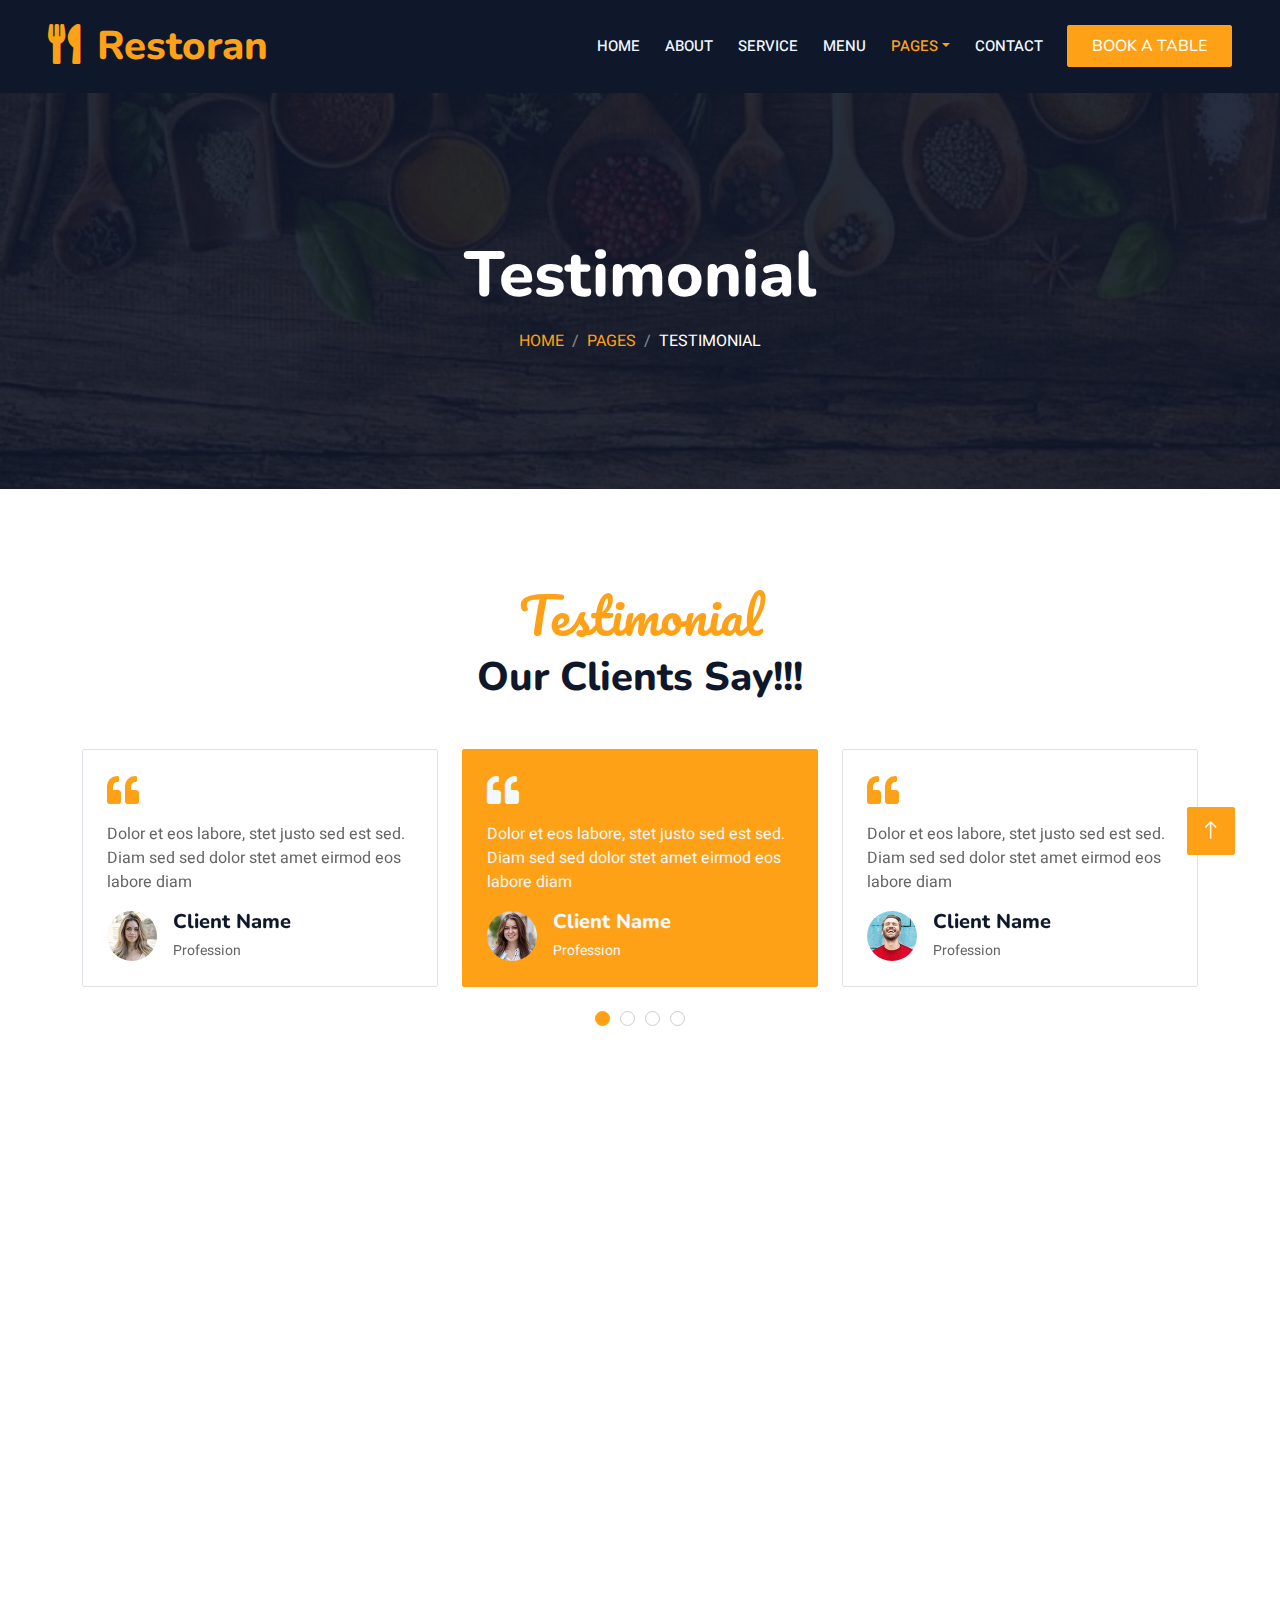
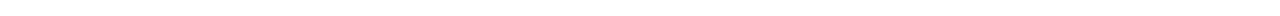
<file: testimonial.html>
<!DOCTYPE html>
<html lang="en">

<head>
    <meta charset="utf-8">
    <title>Restoran - Bootstrap Restaurant Template</title>
    <meta content="width=device-width, initial-scale=1.0" name="viewport">
    <meta content="" name="keywords">
    <meta content="" name="description">

    <!-- Favicon -->
    <link href="img/favicon.ico" rel="icon">

    <!-- Google Web Fonts -->
    <link rel="preconnect" href="https://fonts.googleapis.com">
    <link rel="preconnect" href="https://fonts.gstatic.com" crossorigin>
    <link href="https://fonts.googleapis.com/css2?family=Heebo:wght@400;500;600&family=Nunito:wght@600;700;800&family=Pacifico&display=swap" rel="stylesheet">

    <!-- Icon Font Stylesheet -->
    <link href="https://cdnjs.cloudflare.com/ajax/libs/font-awesome/5.10.0/css/all.min.css" rel="stylesheet">
    <link href="https://cdn.jsdelivr.net/npm/bootstrap-icons@1.4.1/font/bootstrap-icons.css" rel="stylesheet">

    <!-- Libraries Stylesheet -->
    <link href="lib/animate/animate.min.css" rel="stylesheet">
    <link href="lib/owlcarousel/assets/owl.carousel.min.css" rel="stylesheet">
    <link href="lib/tempusdominus/css/tempusdominus-bootstrap-4.min.css" rel="stylesheet" />

    <!-- Customized Bootstrap Stylesheet -->
    <link href="css/bootstrap.min.css" rel="stylesheet">

    <!-- Template Stylesheet -->
    <link href="css/style.css" rel="stylesheet">
</head>

<body>
    <div class="container-xxl bg-white p-0">
        <!-- Spinner Start -->
        <div id="spinner" class="show bg-white position-fixed translate-middle w-100 vh-100 top-50 start-50 d-flex align-items-center justify-content-center">
            <div class="spinner-border text-primary" style="width: 3rem; height: 3rem;" role="status">
                <span class="sr-only">Loading...</span>
            </div>
        </div>
        <!-- Spinner End -->


        <!-- Navbar & Hero Start -->
        <div class="container-xxl position-relative p-0">
            <nav class="navbar navbar-expand-lg navbar-dark bg-dark px-4 px-lg-5 py-3 py-lg-0">
                <a href="" class="navbar-brand p-0">
                    <h1 class="text-primary m-0"><i class="fa fa-utensils me-3"></i>Restoran</h1>
                    <!-- <img src="img/logo.png" alt="Logo"> -->
                </a>
                <button class="navbar-toggler" type="button" data-bs-toggle="collapse" data-bs-target="#navbarCollapse">
                    <span class="fa fa-bars"></span>
                </button>
                <div class="collapse navbar-collapse" id="navbarCollapse">
                    <div class="navbar-nav ms-auto py-0 pe-4">
                        <a href="index.html" class="nav-item nav-link">Home</a>
                        <a href="about.html" class="nav-item nav-link">About</a>
                        <a href="service.html" class="nav-item nav-link">Service</a>
                        <a href="menu.html" class="nav-item nav-link">Menu</a>
                        <div class="nav-item dropdown">
                            <a href="#" class="nav-link dropdown-toggle active" data-bs-toggle="dropdown">Pages</a>
                            <div class="dropdown-menu m-0">
                                <a href="booking.html" class="dropdown-item">Booking</a>
                                <a href="team.html" class="dropdown-item">Our Team</a>
                                <a href="testimonial.html" class="dropdown-item active">Testimonial</a>
                            </div>
                        </div>
                        <a href="contact.html" class="nav-item nav-link">Contact</a>
                    </div>
                    <a href="" class="btn btn-primary py-2 px-4">Book A Table</a>
                </div>
            </nav>

            <div class="container-xxl py-5 bg-dark hero-header mb-5">
                <div class="container text-center my-5 pt-5 pb-4">
                    <h1 class="display-3 text-white mb-3 animated slideInDown">Testimonial</h1>
                    <nav aria-label="breadcrumb">
                        <ol class="breadcrumb justify-content-center text-uppercase">
                            <li class="breadcrumb-item"><a href="#">Home</a></li>
                            <li class="breadcrumb-item"><a href="#">Pages</a></li>
                            <li class="breadcrumb-item text-white active" aria-current="page">Testimonial</li>
                        </ol>
                    </nav>
                </div>
            </div>
        </div>
        <!-- Navbar & Hero End -->


        <!-- Testimonial Start -->
        <div class="container-xxl py-5 wow fadeInUp" data-wow-delay="0.1s">
            <div class="container">
                <div class="text-center">
                    <h5 class="section-title ff-secondary text-center text-primary fw-normal">Testimonial</h5>
                    <h1 class="mb-5">Our Clients Say!!!</h1>
                </div>
                <div class="owl-carousel testimonial-carousel">
                    <div class="testimonial-item bg-transparent border rounded p-4">
                        <i class="fa fa-quote-left fa-2x text-primary mb-3"></i>
                        <p>Dolor et eos labore, stet justo sed est sed. Diam sed sed dolor stet amet eirmod eos labore diam</p>
                        <div class="d-flex align-items-center">
                            <img class="img-fluid flex-shrink-0 rounded-circle" src="img/testimonial-1.jpg" style="width: 50px; height: 50px;">
                            <div class="ps-3">
                                <h5 class="mb-1">Client Name</h5>
                                <small>Profession</small>
                            </div>
                        </div>
                    </div>
                    <div class="testimonial-item bg-transparent border rounded p-4">
                        <i class="fa fa-quote-left fa-2x text-primary mb-3"></i>
                        <p>Dolor et eos labore, stet justo sed est sed. Diam sed sed dolor stet amet eirmod eos labore diam</p>
                        <div class="d-flex align-items-center">
                            <img class="img-fluid flex-shrink-0 rounded-circle" src="img/testimonial-2.jpg" style="width: 50px; height: 50px;">
                            <div class="ps-3">
                                <h5 class="mb-1">Client Name</h5>
                                <small>Profession</small>
                            </div>
                        </div>
                    </div>
                    <div class="testimonial-item bg-transparent border rounded p-4">
                        <i class="fa fa-quote-left fa-2x text-primary mb-3"></i>
                        <p>Dolor et eos labore, stet justo sed est sed. Diam sed sed dolor stet amet eirmod eos labore diam</p>
                        <div class="d-flex align-items-center">
                            <img class="img-fluid flex-shrink-0 rounded-circle" src="img/testimonial-3.jpg" style="width: 50px; height: 50px;">
                            <div class="ps-3">
                                <h5 class="mb-1">Client Name</h5>
                                <small>Profession</small>
                            </div>
                        </div>
                    </div>
                    <div class="testimonial-item bg-transparent border rounded p-4">
                        <i class="fa fa-quote-left fa-2x text-primary mb-3"></i>
                        <p>Dolor et eos labore, stet justo sed est sed. Diam sed sed dolor stet amet eirmod eos labore diam</p>
                        <div class="d-flex align-items-center">
                            <img class="img-fluid flex-shrink-0 rounded-circle" src="img/testimonial-4.jpg" style="width: 50px; height: 50px;">
                            <div class="ps-3">
                                <h5 class="mb-1">Client Name</h5>
                                <small>Profession</small>
                            </div>
                        </div>
                    </div>
                </div>
            </div>
        </div>
        <!-- Testimonial End -->
        

        <!-- Footer Start -->
        <div class="container-fluid bg-dark text-light footer pt-5 mt-5 wow fadeIn" data-wow-delay="0.1s">
            <div class="container py-5">
                <div class="row g-5">
                    <div class="col-lg-3 col-md-6">
                        <h4 class="section-title ff-secondary text-start text-primary fw-normal mb-4">Company</h4>
                        <a class="btn btn-link" href="">About Us</a>
                        <a class="btn btn-link" href="">Contact Us</a>
                        <a class="btn btn-link" href="">Reservation</a>
                        <a class="btn btn-link" href="">Privacy Policy</a>
                        <a class="btn btn-link" href="">Terms & Condition</a>
                    </div>
                    <div class="col-lg-3 col-md-6">
                        <h4 class="section-title ff-secondary text-start text-primary fw-normal mb-4">Contact</h4>
                        <p class="mb-2"><i class="fa fa-map-marker-alt me-3"></i>123 Street, New York, USA</p>
                        <p class="mb-2"><i class="fa fa-phone-alt me-3"></i>+012 345 67890</p>
                        <p class="mb-2"><i class="fa fa-envelope me-3"></i>info@example.com</p>
                        <div class="d-flex pt-2">
                            <a class="btn btn-outline-light btn-social" href=""><i class="fab fa-twitter"></i></a>
                            <a class="btn btn-outline-light btn-social" href=""><i class="fab fa-facebook-f"></i></a>
                            <a class="btn btn-outline-light btn-social" href=""><i class="fab fa-youtube"></i></a>
                            <a class="btn btn-outline-light btn-social" href=""><i class="fab fa-linkedin-in"></i></a>
                        </div>
                    </div>
                    <div class="col-lg-3 col-md-6">
                        <h4 class="section-title ff-secondary text-start text-primary fw-normal mb-4">Opening</h4>
                        <h5 class="text-light fw-normal">Monday - Saturday</h5>
                        <p>09AM - 09PM</p>
                        <h5 class="text-light fw-normal">Sunday</h5>
                        <p>10AM - 08PM</p>
                    </div>
                    <div class="col-lg-3 col-md-6">
                        <h4 class="section-title ff-secondary text-start text-primary fw-normal mb-4">Newsletter</h4>
                        <p>Dolor amet sit justo amet elitr clita ipsum elitr est.</p>
                        <div class="position-relative mx-auto" style="max-width: 400px;">
                            <input class="form-control border-primary w-100 py-3 ps-4 pe-5" type="text" placeholder="Your email">
                            <button type="button" class="btn btn-primary py-2 position-absolute top-0 end-0 mt-2 me-2">SignUp</button>
                        </div>
                    </div>
                </div>
            </div>
            <div class="container">
                <div class="copyright">
                    <div class="row">
                        <div class="col-md-6 text-center text-md-start mb-3 mb-md-0">
                            &copy; <a class="border-bottom" href="#">Your Site Name</a>, All Right Reserved. 
							
							<!--/*** This template is free as long as you keep the footer author’s credit link/attribution link/backlink. If you'd like to use the template without the footer author’s credit link/attribution link/backlink, you can purchase the Credit Removal License from "https://htmlcodex.com/credit-removal". Thank you for your support. ***/-->
							Designed By <a class="border-bottom" href="https://htmlcodex.com">HTML Codex</a><br><br>
                            Distributed By <a class="border-bottom" href="https://themewagon.com" target="_blank">ThemeWagon</a>
                        </div>
                        <div class="col-md-6 text-center text-md-end">
                            <div class="footer-menu">
                                <a href="">Home</a>
                                <a href="">Cookies</a>
                                <a href="">Help</a>
                                <a href="">FQAs</a>
                            </div>
                        </div>
                    </div>
                </div>
            </div>
        </div>
        <!-- Footer End -->


        <!-- Back to Top -->
        <a href="#" class="btn btn-lg btn-primary btn-lg-square back-to-top"><i class="bi bi-arrow-up"></i></a>
    </div>

    <!-- JavaScript Libraries -->
    <script src="https://code.jquery.com/jquery-3.4.1.min.js"></script>
    <script src="https://cdn.jsdelivr.net/npm/bootstrap@5.0.0/dist/js/bootstrap.bundle.min.js"></script>
    <script src="lib/wow/wow.min.js"></script>
    <script src="lib/easing/easing.min.js"></script>
    <script src="lib/waypoints/waypoints.min.js"></script>
    <script src="lib/counterup/counterup.min.js"></script>
    <script src="lib/owlcarousel/owl.carousel.min.js"></script>
    <script src="lib/tempusdominus/js/moment.min.js"></script>
    <script src="lib/tempusdominus/js/moment-timezone.min.js"></script>
    <script src="lib/tempusdominus/js/tempusdominus-bootstrap-4.min.js"></script>

    <!-- Template Javascript -->
    <script src="js/main.js"></script>
</body>

</html>
</file>
<file: css/style.css>
/********** Template CSS **********/
:root {
    --primary: #fea116;
    --light: #f1f8ff;
    --dark: #0f172b;
}

.ff-secondary {
    font-family: "Pacifico", cursive;
}

.fw-medium {
    font-weight: 600 !important;
}

.fw-semi-bold {
    font-weight: 700 !important;
}

.back-to-top {
    position: fixed;
    display: none;
    right: 45px;
    bottom: 45px;
    z-index: 99;
}

/*** Spinner ***/
#spinner {
    opacity: 0;
    visibility: hidden;
    transition: opacity 0.5s ease-out, visibility 0s linear 0.5s;
    z-index: 99999;
}

#spinner.show {
    transition: opacity 0.5s ease-out, visibility 0s linear 0s;
    visibility: visible;
    opacity: 1;
}

/*** Button ***/
.btn {
    font-family: "Nunito", sans-serif;
    font-weight: 500;
    text-transform: uppercase;
    transition: 0.5s;
}

.btn.btn-primary,
.btn.btn-secondary {
    color: #ffffff;
}

.btn-square {
    width: 38px;
    height: 38px;
}

.btn-sm-square {
    width: 32px;
    height: 32px;
}

.btn-lg-square {
    width: 48px;
    height: 48px;
}

.btn-square,
.btn-sm-square,
.btn-lg-square {
    padding: 0;
    display: flex;
    align-items: center;
    justify-content: center;
    font-weight: normal;
    border-radius: 2px;
}

/*** Navbar ***/
.navbar-dark .navbar-nav .nav-link {
    position: relative;
    margin-left: 25px;
    padding: 35px 0;
    font-size: 15px;
    color: var(--light) !important;
    text-transform: uppercase;
    font-weight: 500;
    outline: none;
    transition: 0.5s;
}
.Logo {
    height: 90px;
    width: 140px;
}
/***Adding rounded corners to buttons***/
.orderbutton {
    border-radius: 18px;
    font-size: 14px;
}

.sticky-top.navbar-dark .navbar-nav .nav-link {
    padding: 20px 0;
}

.navbar-dark .navbar-nav .nav-link:hover,
.navbar-dark .navbar-nav .nav-link.active {
    color: var(--primary) !important;
}

.navbar-dark .navbar-brand img {
    max-height: 60px;
    transition: 0.5s;
}

.sticky-top.navbar-dark .navbar-brand img {
    max-height: 45px;
}

@media (max-width: 991.98px) {
    .sticky-top.navbar-dark {
        position: relative;
    }

    .navbar-dark .navbar-collapse {
        margin-top: 15px;
        border-top: 1px solid rgba(255, 255, 255, 0.1);
    }

    .navbar-dark .navbar-nav .nav-link,
    .sticky-top.navbar-dark .navbar-nav .nav-link {
        padding: 10px 0;
        margin-left: 0;
    }

    .navbar-dark .navbar-brand img {
        max-height: 45px;
    }
}

@media (min-width: 992px) {
    .navbar-dark {
        position: relative;
        width: 100%;
        top: 0;
        left: 0;
        z-index: 999;
        background: var(--dark) !important;
    }

    .sticky-top.navbar-dark {
        position: fixed;
        background: var(--dark) !important;
    }
}

/*** Hero Header ***/
.hero-header {
    background: linear-gradient(rgba(15, 23, 43, 0.9), rgba(15, 23, 43, 0.9)),
        url(../lunchbox1.jpg);
    background-position: center center;
    background-repeat: no-repeat;
    background-size: cover;
}

.hero-header img {
    animation: imgRotate 50s linear infinite;
}

@keyframes imgRotate {
    100% {
        transform: rotate(360deg);
    }
}

.breadcrumb-item + .breadcrumb-item::before {
    color: rgba(255, 255, 255, 0.5);
}

/*** Section Title ***/
.section-title {
    position: relative;
    display: inline-block;
    font-size: 50px;
}

.section-title::before {
    content: "";
    width: 45px;
    height: 2px;
    top: 50%;
    left: -55px;
    margin-top: -1px;
    background: var(--primary);
}

.section-title::after {
    content: "";
    width: 45px;
    height: 2px;
    top: 50%;
    right: -55px;
    margin-top: -1px;
    background: var(--primary);
}

.section-title.text-start::before,
.section-title.text-end::after {
    display: none;
}
.Achievement {
    height: 150px;
    width: 150px;
}

/*** Service ***/
.service-item {
    box-shadow: 0 0 45px rgba(0, 0, 0, 0.08);
    transition: 0.5s;
}

.service-item:hover {
    background: var(--primary);
}

.service-item * {
    transition: 0.5s;
}

.service-item:hover * {
    color: var(--light) !important;
}

.service-description {
    overflow: hidden;
    text-overflow: ellipsis;
    display: -webkit-box;
    -webkit-line-clamp: 4; /* number of lines to show */
    line-clamp: 4;
    -webkit-box-orient: vertical;
}

/*** Food Menu ***/
.nav-pills .nav-item .active {
    border-bottom: 2px solid var(--primary);
}

/*** Youtube Video ***/
.video {
    position: relative;
    height: 100%;
    min-height: 500px;
    background: linear-gradient(rgba(15, 23, 43, 0.1), rgba(15, 23, 43, 0.1)),
        url(../img/video.jpg);
    background-position: center center;
    background-repeat: no-repeat;
    background-size: cover;
}

.video .btn-play {
    position: absolute;
    z-index: 3;
    top: 50%;
    left: 50%;
    transform: translateX(-50%) translateY(-50%);
    box-sizing: content-box;
    display: block;
    width: 32px;
    height: 44px;
    border-radius: 50%;
    border: none;
    outline: none;
    padding: 18px 20px 18px 28px;
}

.video .btn-play:before {
    content: "";
    position: absolute;
    z-index: 0;
    left: 50%;
    top: 50%;
    transform: translateX(-50%) translateY(-50%);
    display: block;
    width: 100px;
    height: 100px;
    background: var(--primary);
    border-radius: 50%;
    animation: pulse-border 1500ms ease-out infinite;
}

.video .btn-play:after {
    content: "";
    position: absolute;
    z-index: 1;
    left: 50%;
    top: 50%;
    transform: translateX(-50%) translateY(-50%);
    display: block;
    width: 100px;
    height: 100px;
    background: var(--primary);
    border-radius: 50%;
    transition: all 200ms;
}

.video .btn-play img {
    position: relative;
    z-index: 3;
    max-width: 100%;
    width: auto;
    height: auto;
}

.video .btn-play span {
    display: block;
    position: relative;
    z-index: 3;
    width: 0;
    height: 0;
    border-left: 32px solid var(--dark);
    border-top: 22px solid transparent;
    border-bottom: 22px solid transparent;
}

@keyframes pulse-border {
    0% {
        transform: translateX(-50%) translateY(-50%) translateZ(0) scale(1);
        opacity: 1;
    }

    100% {
        transform: translateX(-50%) translateY(-50%) translateZ(0) scale(1.5);
        opacity: 0;
    }
}

#videoModal {
    z-index: 99999;
}

#videoModal .modal-dialog {
    position: relative;
    max-width: 800px;
    margin: 60px auto 0 auto;
}

#videoModal .modal-body {
    position: relative;
    padding: 0px;
}

#videoModal .close {
    position: absolute;
    width: 30px;
    height: 30px;
    right: 0px;
    top: -30px;
    z-index: 999;
    font-size: 30px;
    font-weight: normal;
    color: #ffffff;
    background: #000000;
    opacity: 1;
}

/*** Team ***/
.team-item {
    box-shadow: 0 0 45px rgba(0, 0, 0, 0.08);
    height: calc(100% - 38px);
    transition: 0.5s;
}

.team-item img {
    transition: 0.5s;
}

.team-item:hover img {
    transform: scale(1.1);
}

.team-item:hover {
    height: 100%;
}

.team-item .btn {
    border-radius: 38px 38px 0 0;
}

/*** Testimonial ***/
.testimonial-carousel .owl-item .testimonial-item,
.testimonial-carousel .owl-item.center .testimonial-item * {
    transition: 0.5s;
}

.testimonial-carousel .owl-item.center .testimonial-item {
    background: var(--primary) !important;
    border-color: var(--primary) !important;
}

.testimonial-carousel .owl-item.center .testimonial-item * {
    color: var(--light) !important;
}

.testimonial-carousel .owl-dots {
    margin-top: 24px;
    display: flex;
    align-items: flex-end;
    justify-content: center;
}

.testimonial-carousel .owl-dot {
    position: relative;
    display: inline-block;
    margin: 0 5px;
    width: 15px;
    height: 15px;
    border: 1px solid #cccccc;
    border-radius: 15px;
    transition: 0.5s;
}

.testimonial-carousel .owl-dot.active {
    background: var(--primary);
    border-color: var(--primary);
}

/*** Footer ***/
.footer .btn.btn-social {
    margin-right: 5px;
    width: 35px;
    height: 35px;
    display: flex;
    align-items: center;
    justify-content: center;
    color: var(--light);
    border: 1px solid #ffffff;
    border-radius: 35px;
    transition: 0.3s;
}

.footer .btn.btn-social:hover {
    color: var(--primary);
}

.footer .btn.btn-link {
    display: block;
    margin-bottom: 5px;
    padding: 0;
    text-align: left;
    color: #ffffff;
    font-size: 15px;
    font-weight: normal;
    text-transform: capitalize;
    transition: 0.3s;
}

.footer .btn.btn-link::before {
    position: relative;
    content: "\f105";
    font-family: "Font Awesome 5 Free";
    font-weight: 900;
    margin-right: 10px;
}

.footer .btn.btn-link:hover {
    letter-spacing: 1px;
    box-shadow: none;
}

.footer .copyright {
    padding: 25px 0;
    font-size: 15px;
    border-top: 1px solid rgba(256, 256, 256, 0.1);
}

.footer .copyright a {
    color: var(--light);
}

.footer .footer-menu a {
    margin-right: 15px;
    padding-right: 15px;
    border-right: 1px solid rgba(255, 255, 255, 0.1);
}

.footer .footer-menu a:last-child {
    margin-right: 0;
    padding-right: 0;
    border-right: none;
}
</file>
<file: css/blogstyle.css>
/********** Template CSS **********/
:root {
    --primary: #fea116;
    --light: #f1f8ff;
    --dark: #0f172b;
}

.ff-secondary {
    font-family: "Pacifico", cursive;
}

.fw-medium {
    font-weight: 600 !important;
}

.fw-semi-bold {
    font-weight: 700 !important;
}

.back-to-top {
    position: fixed;
    display: none;
    right: 45px;
    bottom: 45px;
    z-index: 99;
}

/*** Button ***/
.btn {
    font-family: "Nunito", sans-serif;
    font-weight: 500;
    text-transform: uppercase;
    transition: 0.5s;
}

.btn.btn-primary,
.btn.btn-secondary {
    color: #ffffff;
}

.btn-square {
    width: 38px;
    height: 38px;
}

.btn-sm-square {
    width: 32px;
    height: 32px;
}

.btn-lg-square {
    width: 48px;
    height: 48px;
}

.btn-square,
.btn-sm-square,
.btn-lg-square {
    padding: 0;
    display: flex;
    align-items: center;
    justify-content: center;
    font-weight: normal;
    border-radius: 2px;
}

/*** Navbar ***/
.navbar-dark .navbar-nav .nav-link {
    position: relative;
    margin-left: 25px;
    padding: 35px 0;
    font-size: 15px;
    color: var(--light) !important;
    text-transform: uppercase;
    font-weight: 500;
    outline: none;
    transition: 0.5s;
}
.Logo {
    height: 90px;
    width: 140px;
}
/***Adding rounded corners to buttons***/
.orderbutton {
    border-radius: 18px;
    font-size: 14px;
}

.sticky-top.navbar-dark .navbar-nav .nav-link {
    padding: 20px 0;
}

.navbar-dark .navbar-nav .nav-link:hover,
.navbar-dark .navbar-nav .nav-link.active {
    color: var(--primary) !important;
}

.navbar-dark .navbar-brand img {
    max-height: 60px;
    transition: 0.5s;
}

.sticky-top.navbar-dark .navbar-brand img {
    max-height: 45px;
}

@media (max-width: 991.98px) {
    .sticky-top.navbar-dark {
        position: relative;
    }

    .navbar-dark .navbar-collapse {
        margin-top: 15px;
        border-top: 1px solid rgba(255, 255, 255, 0.1);
    }

    .navbar-dark .navbar-nav .nav-link,
    .sticky-top.navbar-dark .navbar-nav .nav-link {
        padding: 10px 0;
        margin-left: 0;
    }

    .navbar-dark .navbar-brand img {
        max-height: 45px;
    }
}

@media (min-width: 992px) {
    .navbar-dark {
        position: relative;
        width: 100%;
        top: 0;
        left: 0;
        z-index: 999;
        background: var(--dark) !important;
    }

    .sticky-top.navbar-dark {
        position: fixed;
        background: var(--dark) !important;
    }
}
/* Container styles */
.container {
    margin: 40px auto;
    padding: 20px;
}
/* Grid container */
.blog-grid {
    display: grid;
    grid-template-columns: repeat(3, 1fr);
    gap: 20px;
}

/* Blog post styles */
.blog-post {
    background-color: #fff;
    padding: 20px;
    border: 1px solid #ddd;
    border-radius: 10px;
    box-shadow: 0 0 10px rgba(0, 0, 0, 0.1);
}

/* Image styles */
.blog-post img {
    width: 100%;
    height: 150px;
    object-fit: cover;
    border-radius: 10px 10px 0 0;
}

/* Typography */
.blog-post h2 {
    font-size: 18px;
    margin-top: 10px;
}

.blog-post p {
    font-size: 14px;
    color: #666;
    margin-bottom: 20px;
}

/* Read more link styles */
.read-more {
    font-size: 14px;
    color: #337ab7;
    text-decoration: none;
}

.read-more:hover {
    color: #23527c;
}

/* Mobile responsiveness */
@media (max-width: 768px) {
    .container {
        margin: 20px auto;
        padding: 10px;
    }
    .blog-grid {
        grid-template-columns: repeat(2, 1fr);
    }
    .blog-post {
        padding: 15px;
    }
    .blog-post img {
        height: 100px;
    }
}

@media (max-width: 480px) {
    .container {
        margin: 10px;
        padding: 5px;
    }
    .blog-grid {
        grid-template-columns: repeat(1, 1fr);
    }
    .blog-post {
        padding: 10px;
        margin-right: 20px;
    }
    .blog-post img {
        height: 80px;
    }
}
</file>
